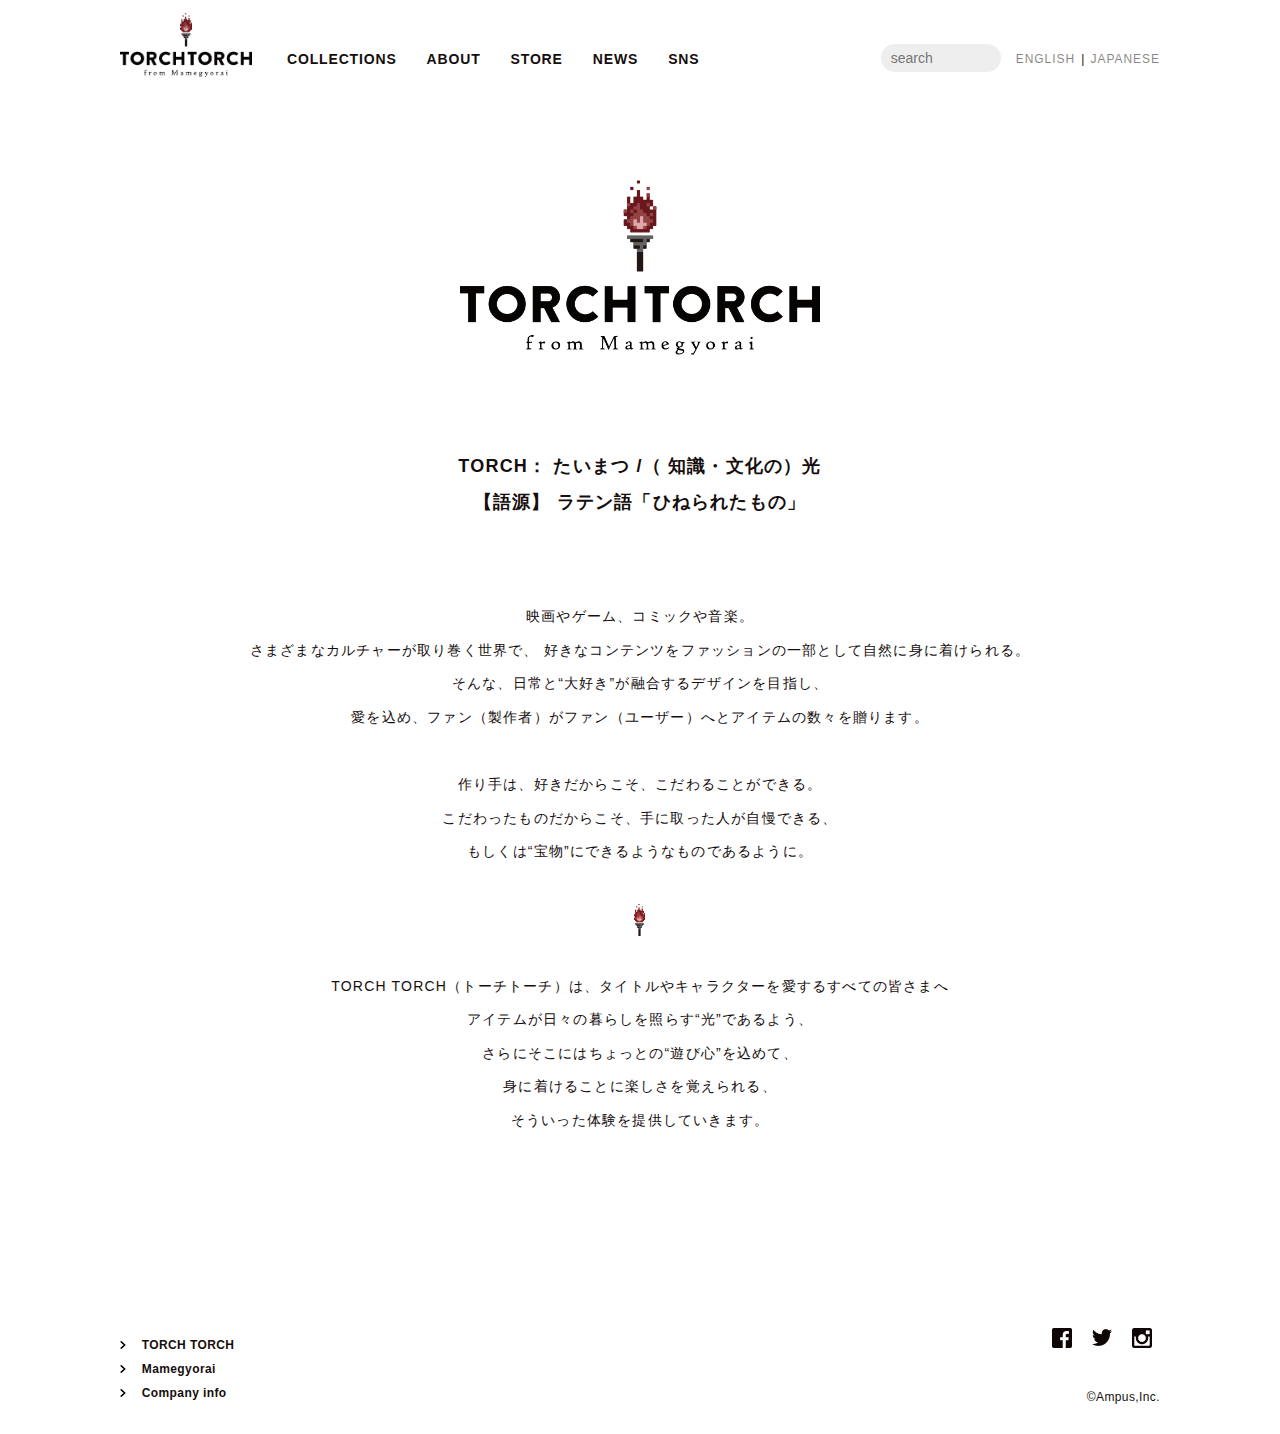
<file: about.html>
<!DOCTYPE html>
<html lang="en">

<head>
    <meta charset="utf-8">
    <title>ABOUT | TORCH TORCH</title>
    <meta name="description"
        content="映画やゲーム、コミックに音楽。さまざまなカルチャーが取り巻く世界で、好きなコンテンツをファッションの一部として自然に身に着けられる。そんな、日常と“大好き”が融合するデザインを目指し、愛を込め、ファン（製作者）がファン（ユーザー）へとアイテムの数々を贈ります。">
    <meta name="viewport" content="width=device-width, initial-scale=1">

    <link rel="icon" href="./img/favicon.ico">
    <!-- Place favicon.ico in the root directory -->

    <link rel="stylesheet" href="css/normalize.css">
    <link rel="stylesheet" href="css/main.css">

    <meta name="theme-color" content="#fafafa">

    <link rel="stylesheet" href="./css/jquery.bxslider.css">
    <link rel="stylesheet" href="./css/index.css">
    <script src="./js/jquery-3.7.0.min.js"></script>
    <script src="./js/timer.jquery.min.js"></script>
    <script src="./js/jquery.bxslider.js"></script>
    <script src="./js/main.js"></script>
</head>

<body>
    <!-- 顶部导航栏 -->
    <header class="navi">
        <!--  一级菜单  -->
        <ul id="normal" class="dropmenu">
          <li class="menu">
            <a href="./index.html">
              <img src="./img/logo.png" alt="TORCHTORCH">
            </a>
          </li>
          <li class="menu_txt">
            <a href="https://torchtorch.jp/collection">COLLECTIONS</a>
            <div>
              <!-- 二级菜单 -->
              <ul class="menu_txt_items">
                <li class="dropmenu_sub">
                  <a href="https://torchtorch.jp/title/elden-ring/">
                    <b>ELDEN RING</b>
                  </a>
                  <div class="menu_sub">
                    <!-- 三级菜单 -->
                    <ul>
                      <li>
                        <a href="https://torchtorch.jp/collection/elden-ring-radahn-festival-tshirt/">
                          ラダーン祭りのTシャツ
                          <p class="sub">2023 | ELDEN RING × TORCH TORCH</p>
                        </a>
                      </li>
                      <li>
                        <a href="https://torchtorch.jp/collection/elden-ring-radahn-festival-ring-shoulder-bag/">
                          ラダーン祭りのリングショルダーバッグ
                          <p class="sub">2023 | ELDEN RING × TORCH TORCH</p>
                        </a>
                      </li>
                      <li>
                        <a href="https://torchtorch.jp/collection/elden-ring-blaidd-the-half-wolf-tshirt/">
                          半狼のブライヴのTシャツ
                          <p class="sub">2023 | ELDEN RING × TORCH TORCH</p>
                        </a>
                      </li>
                      <li>
                        <a href="https://torchtorch.jp/collection/elden-ring-blaidd-the-half-wolf-ziptote-bag/">
                          半狼のブライヴのジップトート
                          <p class="sub">2023 | ELDEN RING × TORCH TORCH</p>
                        </a>
                      </li>
                    </ul>
                  </div>
                </li>
                <li class="dropmenu_sub">
                  <a href="https://torchtorch.jp/title/bloodborne/">
                    <b>Bloodborne</b>
                  </a>
                  <div class="menu_sub">
                    <!-- 三级菜单 -->
                    <ul>
                      <li>
                        <a href="https://torchtorch.jp/collection/bloodborne_old_hunter_badge/">
                          古びた狩人証
                          <p class="sub">
                            2023 | Bloodborne × TORCH TORCH
                            <br />
                            シルバーコレクション
                          </p>
                        </a>
                      </li>
                      <li>
                        <a href="https://torchtorch.jp/collection/bloodborne_powder_keg_hunter_badge/">
                          火薬の狩人証
                          <p class="sub">
                            2022 | Bloodborne × TORCH TORCH
                            <br />
                            シルバーコレクション
                          </p>
                        </a>
                      </li>
                      <li>
                        <a href="https://torchtorch.jp/collection/bloodborne_cosmic_eye_watcher_badge/">
                          星の瞳の狩人証
                          <p class="sub">
                            2021 | Bloodborne × TORCH TORCH
                            <br />
                            シルバーコレクション
                          </p>
                        </a>
                      </li>
                      <li>
                        <a href="https://torchtorch.jp/collection/bloodborne_cainhurst_badge/">
                          カインの証
                          <p class="sub">
                            2021 | Bloodborne × TORCH TORCH
                            <br />
                            シルバーコレクション
                          </p>
                        </a>
                      </li>
                      <li>
                        <a href="https://torchtorch.jp/collection/bloodborne_firing_hammer_badge/">
                          撃鉄の狩人証
                          <p class="sub">
                            2021 | Bloodborne × TORCH TORCH
                            <br />
                            シルバーコレクション
                          </p>
                        </a>
                      </li>
                      <li>
                        <a href="https://torchtorch.jp/collection/bloodborne_sword_hunter_badge/">
                          剣の狩人証
                          <p class="sub">
                            2021 | Bloodborne × TORCH TORCH
                            <br />
                            シルバーコレクション
                          </p>
                        </a>
                      </li>
                      <li>
                        <a href="https://torchtorch.jp/collection/bloodborne_saw_hunter_badge/">
                          ノコギリの狩人証
                          <p class="sub">
                            2021 | Bloodborne × TORCH TORCH
                            <br />
                            シルバーコレクション
                          </p>
                        </a>
                      </li>
                      <li>
                        <a href="https://torchtorch.jp/collection/bloodborne_wheel_hunter_badge/">
                          車輪の狩人証
                          <p class="sub">
                            2021 | Bloodborne × TORCH TORCH
                            <br />
                            シルバーコレクション
                          </p>
                        </a>
                      </li>
                      <li>
                        <a href="https://torchtorch.jp/collection/bloodborne_crow_hunter_badge/">
                          鴉の狩人証
                          <p class="sub">
                            2021 | Bloodborne × TORCH TORCH
                            <br />
                            シルバーコレクション
                          </p>
                        </a>
                      </li>
                      <li>
                        <a href="https://torchtorch.jp/collection/bloodborne_ludwig/">
                          聖剣のルドウイーク
                          <p class="sub">
                            2020 | Bloodborne × TORCH TORCH
                            <br />
                            Tシャツコレクション
                          </p>
                        </a>
                      </li>
                      <li>
                        <a href="https://torchtorch.jp/collection/bloodborne_mergos_wet_nurse/">
                          メルゴーの乳母
                          <p class="sub">
                            2020 | Bloodborne × TORCH TORCH
                            <br />
                            Tシャツコレクション
                          </p>
                        </a>
                      </li>
                      <li>
                        <a href="https://torchtorch.jp/collection/bloodborne_valtr/">
                          連盟の長、ヴァルトール
                          <p class="sub">
                            2020 | Bloodborne × TORCH TORCH
                            <br />
                            Tシャツコレクション
                          </p>
                        </a>
                      </li>
                      <li>
                        <a href="https://torchtorch.jp/collection/bloodborne_celestial_emissary/">
                          星界からの使者
                          <p class="sub">
                            2020 | Bloodborne × TORCH TORCH
                            <br />
                            Tシャツコレクション
                          </p>
                        </a>
                      </li>
                      <li>
                        <a href="https://torchtorch.jp/collection/bloodborne_maria/">
                          時計塔のマリア
                          <p class="sub">
                            2020 | Bloodborne × TORCH TORCH
                            <br />
                            Tシャツコレクション
                          </p>
                        </a>
                      </li>
                      <li>
                        <a href="https://torchtorch.jp/collection/bloodborne_ebrietas/">
                          星の娘、エーブリエタース
                          <p class="sub">
                            2020 | Bloodborne × TORCH TORCH
                            <br />
                            Tシャツコレクション
                          </p>
                        </a>
                      </li>
                      <li>
                        <a href="https://torchtorch.jp/collection/bloodborne_rom/">
                          白痴の蜘蛛、ロマ
                          <p class="sub">
                            2020 | Bloodborne × TORCH TORCH
                            <br />
                            Tシャツコレクション
                          </p>
                        </a>
                      </li>
                      <li>
                        <a href="https://torchtorch.jp/collection/bloodborne_bloodycrow/">
                          カインの流血鴉
                          <p class="sub">
                            2020 | Bloodborne × TORCH TORCH
                            <br />
                            Tシャツコレクション
                          </p>
                        </a>
                      </li>
                      <li>
                        <a href="https://torchtorch.jp/collection/bloodborne_lampandmessengers/">
                          灯りと使者
                          <p class="sub">
                            2019 | Bloodborne × TORCH TORCH
                            <br />
                            Tシャツコレクション
                          </p>
                        </a>
                      </li>
                      <li>
                        <a href="https://torchtorch.jp/collection/bloodborne_gascoigne/">
                          ガスコイン神父
                          <p class="sub">
                            2019 | Bloodborne × TORCH TORCH
                            <br />
                            Tシャツコレクション
                          </p>
                        </a>
                      </li>
                      <li>
                        <a href="https://torchtorch.jp/collection/bloodborne_alfred/">
                          血族狩りアルフレ ート
                          <p class="sub">
                            2019 | Bloodborne × TORCH TORCH
                            <br />
                            Tシャツコレクション
                          </p>
                        </a>
                      </li>
                      <li>
                        <a href="https://torchtorch.jp/collection/bloodborne_doll/">
                          人形
                          <p class="sub">
                            2019 | Bloodborne × TORCH TORCH
                            <br />
                            Tシャツコレクション
                          </p>
                        </a>
                      </li>
                      <li>
                        <a href="https://torchtorch.jp/collection/bloodborne_eileen/">
                          狩人狩りアイリーン
                          <p class="sub">
                            2019 | Bloodborne × TORCH TORCH
                            <br />
                            Tシャツコレクション
                          </p>
                        </a>
                      </li>
                      <li>
                        <a href="https://torchtorch.jp/collection/bloodborne_micolash/">
                          悪夢の主、ミコラーシュ
                          <p class="sub">
                            2019 | Bloodborne × TORCH TORCH
                            <br />
                            Tシャツコレクション
                          </p>
                        </a>
                      </li>
                      <li>
                        <a href="https://torchtorch.jp/collection/bloodborne_amygdala/">
                          アメンドーズ
                          <p class="sub">
                            2019 | Bloodborne × TORCH TORCH
                            <br />
                            Tシャツコレクション
                          </p>
                        </a>
                      </li>
                      <li>
                        <a href="https://torchtorch.jp/collection/bloodborne_cosmos/">
                          宇宙は空にある
                          <p class="sub">
                            2019 | Bloodborne × TORCH TORCH
                            <br />
                            Tシャツコレクション
                          </p>
                        </a>
                      </li>
                    </ul>
                  </div>
                </li>
                <li class="dropmenu_sub">
                  <a href="https://torchtorch.jp/title/little-nightmares/">
                    <b>LITTLE NIGHTMARES</b>
                  </a>
                  <div class="menu_sub">
                    <!-- 三级菜单 -->
                    <ul>
                      <li>
                        <a href="https://torchtorch.jp/collection/little-nightmares-six-and-nome-hoodie/">
                          シックスとノームのパーカー
                          <p class="sub">2022 | リトルナイトメア × TORCH TORCH</p>
                        </a>
                      </li>
                      <li>
                        <a href="https://torchtorch.jp/collection/little-nightmares2-mono-and-six-hoodie/">
                          モノとシックスのパーカー
                          <p class="sub">2022 | リトルナイトメア × TORCH TORCH</p>
                        </a>
                      </li>
                      <li>
                        <a href="https://torchtorch.jp/collection/little-nightmares-six-pendant/">
                          シックスのペンダント
                          <p class="sub">2022 | リトルナイトメア × TORCH TORCH</p>
                        </a>
                      </li>
                      <li>
                        <a href="https://torchtorch.jp/collection/little-nightmares-nome-pendant/">
                          ノームのペンダント
                          <p class="sub">2022 | リトルナイトメア × TORCH TORCH</p>
                        </a>
                      </li>
                      <li>
                        <a href="https://torchtorch.jp/collection/little-nightmares-six-and-nome-tee/">
                          シックスとノームのTシャツ
                          <p class="sub">2022 | リトルナイトメア × TORCH TORCH</p>
                        </a>
                      </li>
                      <li>
                        <a href="https://torchtorch.jp/collection/little-nightmares2-mono-and-six-tee/">
                          モノとシックスのTシャツ
                          <p class="sub">2022 | リトルナイトメア × TORCH TORCH</p>
                        </a>
                      </li>
                    </ul>
                  </div>
                </li>
                <li class="dropmenu_sub">
                  <a href="https://torchtorch.jp/title/namco-museum-of-art/">
                    <b>NAMCO MUSEUM of ART</b>
                  </a>
                  <div class="menu_sub">
                    <!-- 三级菜单 -->
                    <ul>
                      <li>
                        <a href="https://torchtorch.jp/collection/youkai-douchuki/">
                          妖怪道中記 キービジュアル 複製原画
                          <p class="sub">2022 | ナムコミュージアム オブ アート × TORCH TORCH</p>
                        </a>
                      </li>
                      <li>
                        <a href="https://torchtorch.jp/collection/genpei-touma-den-by-keita-amemiya/">
                          源平討魔伝 キービジュアル by 雨宮慶太 複製原画
                          <p class="sub">2021 | ナムコミュージアム オブ アート × TORCH TORCH</p>
                        </a>
                      </li>
                      <li>
                        <a href="https://torchtorch.jp/collection/genpei-touma-den-by-katsuya-terada/">
                          源平討魔伝 キービジュアル by 寺田克也 複製原画
                          <p class="sub">2021 | ナムコミュージアム オブ アート × TORCH TORCH</p>
                        </a>
                      </li>
                      <li>
                        <a href="https://torchtorch.jp/collection/splatterhouse/">
                          スプラッターハウス キービジュアル 複製原画
                          <p class="sub">2023 | ナムコミュージアム オブ アート × TORCH TORCH</p>
                        </a>
                      </li>
                    </ul>
                  </div>
                </li>
                <li class="dropmenu_sub">
                  <a href="https://torchtorch.jp/title/alien/">
                    <b>ALIEN</b>
                  </a>
                  <div class="menu_sub">
                    <!-- 三级菜单 -->
                    <ul>
                      <li>
                        <a href="https://torchtorch.jp/collection/alien_print_jones/">
                          エイリアン | シルクスクリーンプリント ジョーンズ
                          <p class="sub">
                            2022 | エイリアン
                            <br />
                            Screen Printing
                          </p>
                        </a>
                      </li>
                      <li>
                        <a href="https://torchtorch.jp/collection/alien_print_kane/">
                          エイリアン | シルクスクリーンプリント ケイン＆エッグ
                          <p class="sub">
                            2022 | エイリアン
                            <br />
                            Screen Printing
                          </p>
                        </a>
                      </li>
                      <li>
                        <a href="https://torchtorch.jp/collection/alien_print_bigchap_l/">
                          エイリアン | シルクスクリーンプリント ビッグチャップ Size L
                          <p class="sub">
                            2022 | エイリアン
                            <br />
                            Screen Printing
                          </p>
                        </a>
                      </li>
                      <li>
                        <a href="https://torchtorch.jp/collection/alien_print_bigchap/">
                          エイリアン | シルクスクリーンプリント ビッグチャップ
                          <p class="sub">
                            2022 | エイリアン
                            <br />
                            Screen Printing
                          </p>
                        </a>
                      </li>
                      <li>
                        <a href="https://torchtorch.jp/collection/alien_print_the_8th_passenger/">
                          エイリアン | シルクスクリーンプリント The 8th Passenger
                          <p class="sub">
                            2022 | エイリアン
                            <br />
                            Screen Printing
                          </p>
                        </a>
                      </li>
                      <li>
                        <a href="https://torchtorch.jp/collection/alien_print_nostromocrew/">
                          エイリアン | シルクスクリーンプリント 探査隊
                          <p class="sub">
                            2022 | エイリアン
                            <br />
                            Screen Printing
                          </p>
                        </a>
                      </li>
                      <li>
                        <a href="https://torchtorch.jp/collection/alien_print_uscss_nostromo/">
                          エイリアン | シルクスクリーンプリント ノストロモ号
                          <p class="sub">
                            2022 | エイリアン
                            <br />
                            Screen Printing
                          </p>
                        </a>
                      </li>
                      <li>
                        <a href="https://torchtorch.jp/collection/alien_print_derelictship/">
                          エイリアン | シルクスクリーンプリント 遺棄船
                          <p class="sub">
                            2022 | エイリアン
                            <br />
                            Screen Printing
                          </p>
                        </a>
                      </li>
                      <li>
                        <a href="https://torchtorch.jp/collection/alien_print_spacejockey/">
                          エイリアン | シルクスクリーンプリント スペースジョッキー
                          <p class="sub">
                            2022 | エイリアン
                            <br />
                            Screen Printing
                          </p>
                        </a>
                      </li>
                      <li>
                        <a href="https://torchtorch.jp/collection/alien_print_chestburster/">
                          エイリアン | シルクスクリーンプリント チェストバスター
                          <p class="sub">
                            2022 | エイリアン
                            <br />
                            Screen Printing
                          </p>
                        </a>
                      </li>
                      <li>
                        <a href="https://torchtorch.jp/collection/alien_print_facehugger/">
                          エイリアン | シルクスクリーンプリント フェイスハガー
                          <p class="sub">
                            2022 | エイリアン
                            <br />
                            Screen Printing
                          </p>
                        </a>
                      </li>
                      <li>
                        <a href="https://torchtorch.jp/collection/alien_print_warrior/">
                          エイリアン | シルクスクリーンプリント エイリアン・ウォーリアー
                          <p class="sub">
                            2022 | エイリアン
                            <br />
                            Screen Printing
                          </p>
                        </a>
                      </li>
                      <li>
                        <a href="https://torchtorch.jp/collection/alien_print_dog/">
                          エイリアン | シルクスクリーンプリント ドッグエイリアン
                          <p class="sub">
                            2022 | エイリアン
                            <br />
                            Screen Printing
                          </p>
                        </a>
                      </li>
                      <li>
                        <a href="https://torchtorch.jp/collection/alien_print_newwarrior/">
                          エイリアン | シルクスクリーンプリント ニューウォーリアー・エイリアン
                          <p class="sub">
                            2022 | エイリアン
                            <br />
                            Screen Printing
                          </p>
                        </a>
                      </li>
                      <li>
                        <a href="https://torchtorch.jp/collection/alien_print_newborn/">
                          エイリアン | シルクスクリーンプリント ニューボーン・エイリアン
                          <p class="sub">
                            2022 | エイリアン
                            <br />
                            Screen Printing
                          </p>
                        </a>
                      </li>
                      <li>
                        <a href="https://torchtorch.jp/collection/alien_facehugger_ring/">
                          エイリアン | エイリアン フェイスハガー シルバーリング
                          <p class="sub">
                            2021 | エイリアン
                            <br />
                            Silver Ring
                          </p>
                        </a>
                      </li>
                      <li>
                        <a href="https://torchtorch.jp/collection/alien_chestburster_ring/">
                          エイリアン | エイリアン チェストバスター シルバーリング
                          <p class="sub">
                            2021 | エイリアン
                            <br />
                            Silver Ring
                          </p>
                        </a>
                      </li>
                      <li>
                        <a href="https://torchtorch.jp/collection/alien_jones/">
                          エイリアン | ジョーンズ 2WAYトートバッグ
                          <p class="sub">
                            2021 | エイリアン1
                            <br />
                            2WAY tote bag
                          </p>
                        </a>
                      </li>
                      <li>
                        <a href="https://torchtorch.jp/collection/alien_nostromocrew_bag/">
                          エイリアン | 探査隊 トートバッグ
                          <p class="sub">
                            2021 | エイリアン
                            <br />
                            2WAY tote bag
                          </p>
                        </a>
                      </li>
                      <li>
                        <a href="https://torchtorch.jp/collection/alien_spacejockey/">
                          エイリアン | スペースジョッキー トートバッグ
                          <p class="sub">
                            2021 | エイリアン
                            <br />
                            2WAY tote bag
                          </p>
                        </a>
                      </li>
                      <li>
                        <a href="https://torchtorch.jp/collection/alien_derelictship/">
                          エイリアン | 遺棄船 Tシャツ
                          <p class="sub">
                            2021 | エイリアン
                            <br />
                            T-Shirt
                          </p>
                        </a>
                      </li>
                      <li>
                        <a href="https://torchtorch.jp/collection/alien_chestburster/">
                          エイリアン | チェストバスター Tシャツ
                          <p class="sub">
                            2021 | エイリアン
                            <br />
                            T-Shirt
                          </p>
                        </a>
                      </li>
                      <li>
                        <a href="https://torchtorch.jp/collection/alien_uscss_nostromo/">
                          エイリアン | ノストロモ号 Tシャツ
                          <p class="sub">
                            2021 | エイリアン
                            <br />
                            T-Shirt
                          </p>
                        </a>
                      </li>
                      <li>
                        <a href="https://torchtorch.jp/collection/alien_newwarrior/">
                          エイリアン4 | ニューウォーリアー・エイリアン Tシャツ
                          <p class="sub">
                            2021 | エイリアン4
                            <br />
                            T-Shirt
                          </p>
                        </a>
                      </li>
                      <li>
                        <a href="https://torchtorch.jp/collection/alien_bigchap/">
                          エイリアン | ビッグチャップ Tシャツ
                          <p class="sub">
                            2021 | エイリアン
                            <br />
                            T-Shirt
                          </p>
                        </a>
                      </li>
                      <li>
                        <a href="https://torchtorch.jp/collection/alien_nostromocrew/">
                          エイリアン | 探査隊 Tシャツ
                          <p class="sub">
                            2021 | エイリアン
                            <br />
                            T-Shirt
                          </p>
                        </a>
                      </li>
                      <li>
                        <a href="https://torchtorch.jp/collection/alien_warrior/">
                          エイリアン2 | ウォーリアー Tシャツ
                          <p class="sub">
                            2021 | エイリアン2
                            <br />
                            T-Shirt
                          </p>
                        </a>
                      </li>
                      <li>
                        <a href="https://torchtorch.jp/collection/alien_dog/">
                          エイリアン3 | ドッグエイリアン Tシャツ
                          <p class="sub">
                            2021 | エイリアン3
                            <br />
                            T-Shirt
                          </p>
                        </a>
                      </li>
                      <li>
                        <a href="https://torchtorch.jp/collection/alien_newborn/">
                          エイリアン4 | ニューボーン Tシャツ
                          <p class="sub">
                            2021 | エイリアン4
                            <br />
                            T-Shirt
                          </p>
                        </a>
                      </li>
                    </ul>
                  </div>
                </li>
                <li class="dropmenu_sub">
                  <a href="https://torchtorch.jp/title/gamera/">
                    <b>GAMERA</b>
                  </a>
                  <div class="menu_sub">
                    <!-- 三级菜单 -->
                    <ul>
                      <li>
                        <a href="https://torchtorch.jp/collection/gamera1-normal-ver/">
                          『ガメラ 大怪獣空中決戦』Normal Ver.
                          <p class="sub">2022 | 『ガメラ 大怪獣空中決戦』× TORCH TORCH</p>
                        </a>
                      </li>
                      <li>
                        <a href="https://torchtorch.jp/collection/gamera2-normal-ver/">
                          『ガメラ2 レギオン襲来』Normal Ver.
                          <p class="sub">2022 | 『ガメラ2 レギオン襲来』 × TORCH TORCH</p>
                        </a>
                      </li>
                      <li>
                        <a href="https://torchtorch.jp/collection/gamera3-normal-ver/">
                          『ガメラ3 邪神＜イリス＞覚醒』Normal Ver.
                          <p class="sub">2022 | 『ガメラ3 邪神＜イリス＞覚醒』 × TORCH TORCH</p>
                        </a>
                      </li>
                      <li>
                        <a href="https://torchtorch.jp/collection/gamera1-monotone-ver/">
                          『ガメラ 大怪獣空中決戦』Monotone Ver.
                          <p class="sub">2022 | 『ガメラ 大怪獣空中決戦』× TORCH TORCH</p>
                        </a>
                      </li>
                      <li>
                        <a href="https://torchtorch.jp/collection/gamera2-monotone-ver/">
                          『ガメラ2 レギオン襲来』Monotone Ver.
                          <p class="sub">2022 | 『ガメラ2 レギオン襲来』 × TORCH TORCH</p>
                        </a>
                      </li>
                      <li>
                        <a href="https://torchtorch.jp/collection/gamera3-monotone-ver/">
                          『ガメラ3 邪神＜イリス＞覚醒』Monotone Ver.
                          <p class="sub">2022 | 『ガメラ3 邪神＜イリス＞覚醒』 × TORCH TORCH</p>
                        </a>
                      </li>
                    </ul>
                  </div>
                </li>
                <li class="dropmenu_sub">
                  <a href="https://torchtorch.jp/title/the-last-of-us-part-ii/">
                    <b>THE LAST OF US PART II</b>
                  </a>
                  <div class="menu_sub">
                    <!-- 三级菜单 -->
                    <ul>
                      <li>
                        <a href="https://torchtorch.jp/collection/the-last-of-us-part-ii-space-shuttle-special/">
                          スペースシャトルのピンズ: スペシャル Ver.
                          <p class="sub">2021 | THE LAST OF US PART II × TORCH TORCH</p>
                        </a>
                      </li>
                      <li>
                        <a href="https://torchtorch.jp/collection/the-last-of-us-part-ii-space-shuttle-normal/">
                          スペースシャトルのピンズ: ノーマルVer.
                          <p class="sub">2021 | THE LAST OF US PART II × TORCH TORCH</p>
                        </a>
                      </li>
                      <li>
                        <a href="https://torchtorch.jp/collection/the-last-of-us-part-ii-ellie-with-guitar/">
                          ELLIE with Guitar T-shirt
                          <p class="sub">2020 | THE LAST OF US PART II × TORCH TORCH</p>
                        </a>
                      </li>
                      <li>
                        <a href="https://torchtorch.jp/collection/the-last-of-us-part-ii-ellie-with-rifle/">
                          ELLIE with Rifle T-shirt
                          <p class="sub">2020 | THE LAST OF US PART II × TORCH TORCH</p>
                        </a>
                      </li>
                    </ul>
                  </div>
                </li>
                <li class="dropmenu_sub">
                  <a href="https://torchtorch.jp/title/demons-souls/">
                    <b>Demon's Souls</b>
                  </a>
                  <div class="menu_sub">
                    <!-- 三级菜单 -->
                    <ul>
                      <li>
                        <a href="https://torchtorch.jp/collection/demons-souls-maiden-in-black/">
                          黒衣の火防女
                          <p class="sub">
                            2021 | Demon‘s Souls × TORCH TORCH
                            <br />
                            Tシャツコレクション
                          </p>
                        </a>
                      </li>
                      <li>
                        <a href="https://torchtorch.jp/collection/demons-souls-ostrava-of-boletaria/">
                          ボーレタリアのオストラヴァ
                          <p class="sub">
                            2021 | Demon‘s Souls × TORCH TORCH
                            <br />
                            Tシャツコレクション
                          </p>
                        </a>
                      </li>
                      <li>
                        <a href="https://torchtorch.jp/collection/demons-souls-yurt-the-silent-chief/">
                          沈黙の長ユルト
                          <p class="sub">
                            2021 | Demon‘s Souls × TORCH TORCH
                            <br />
                            Tシャツコレクション
                          </p>
                        </a>
                      </li>
                      <li>
                        <a href="https://torchtorch.jp/collection/demons-souls-old-monk/">
                          黄衣の翁
                          <p class="sub">
                            2021 | Demon‘s Souls × TORCH TORCH
                            <br />
                            Tシャツコレクション
                          </p>
                        </a>
                      </li>
                      <li>
                        <a href="https://torchtorch.jp/collection/demons-souls-mind-flayer/">
                          塔のラトリアの蛸獄吏
                          <p class="sub">
                            2021 | Demon‘s Souls × TORCH TORCH
                            <br />
                            Tシャツコレクション
                          </p>
                        </a>
                      </li>
                    </ul>
                  </div>
                </li>
                <li class="dropmenu_sub">
                  <a href="https://torchtorch.jp/title/kiyoshi-kurosawa/">
                    <b>Kiyoshi Kurosawa</b>
                  </a>
                  <div class="menu_sub">
                    <!-- 三级菜单 -->
                    <ul>
                      <li>
                        <a href="https://torchtorch.jp/collection/kiyoshi-kurosawasa-cure-the-gun-vs-the-index-finger/">
                          『CURE』拳銃と指
                          <p class="sub">
                            2021 | 黒沢 清アパレルコレクション
                            <br />
                            『CURE』
                          </p>
                        </a>
                      </li>
                      <li>
                        <a href="https://torchtorch.jp/collection/kiyoshi-kurosawasa-cure-the-shower-head/">
                          『CURE』シャワーヘッド
                          <p class="sub">
                            2021 | 黒沢 清アパレルコレクション
                            <br />
                            『CURE』
                          </p>
                        </a>
                      </li>
                      <li>
                        <a href="https://torchtorch.jp/collection/kiyoshi-kurosawa-cure-the-phonograph/">
                          『CURE』蓄音機
                          <p class="sub">
                            2021 | 黒沢 清アパレルコレクション
                            <br />
                            『CURE』
                          </p>
                        </a>
                      </li>
                      <li>
                        <a href="https://torchtorch.jp/collection/kiyoshi-kurosawa-pulse-the-woman-in-the-red-skirt/">
                          『回路』赤いスカートの女
                          <p class="sub">
                            2021 | 黒沢 清アパレルコレクション
                            <br />
                            『回路』
                          </p>
                        </a>
                      </li>
                      <li>
                        <a href="https://torchtorch.jp/collection/kiyoshi-kurosawa-pulse-the-forbidden-door/">
                          『回路』開かずの扉
                          <p class="sub">
                            2021 | 黒沢 清アパレルコレクション
                            <br />
                            『回路』
                          </p>
                        </a>
                      </li>
                      <li>
                        <a href="https://torchtorch.jp/collection/kiyoshi-kurosawa-pulse-dark-room/">
                          『回路』暗い部屋
                          <p class="sub">
                            2021 | 黒沢 清アパレルコレクション
                            <br />
                            『回路』
                          </p>
                        </a>
                      </li>
                      <li>
                        <a href="https://torchtorch.jp/collection/kiyosh-ikurosawa-serpents-path/">
                          『蛇の道』
                          <p class="sub">2021 | 黒沢 清アパレルコレクション</p>
                        </a>
                      </li>
                      <li>
                        <a href="https://torchtorch.jp/collection/kiyoshi-kurosawa-the-eyes-of-spider/">
                          『蜘蛛の瞳』
                          <p class="sub">2021 | 黒沢 清アパレルコレクション</p>
                        </a>
                      </li>
                    </ul>
                  </div>
                </li>
                <li class="dropmenu_sub">
                  <a href="https://torchtorch.jp/title/dark_souls/">
                    <b>DARK SOULS</b>
                  </a>
                  <div class="menu_sub">
                    <!-- 三级菜单 -->
                    <ul>
                      <li>
                        <a href="https://torchtorch.jp/collection/chloranthy_ring/">
                          緑花の指輪
                          <p class="sub">
                            2022 | ダークソウル × TORCH TORCH
                            <br />
                            リングコレクション
                          </p>
                        </a>
                      </li>
                      <li>
                        <a href="https://torchtorch.jp/collection/darksouls_life_ring/">
                          生命の指輪
                          <p class="sub">
                            2022 | ダークソウル × TORCH TORCH
                            <br />
                            リングコレクション
                          </p>
                        </a>
                      </li>
                      <li>
                        <a href="https://torchtorch.jp/collection/darksouls_havels_ring/">
                          ハベルの指輪
                          <p class="sub">
                            2022 | ダークソウル × TORCH TORCH
                            <br />
                            リングコレクション
                          </p>
                        </a>
                      </li>
                      <li>
                        <a href="https://torchtorch.jp/collection/darksouls_ring_of_favor/">
                          寵愛の指輪
                          <p class="sub">
                            2022 | ダークソウル × TORCH TORCH
                            <br />
                            リングコレクション
                          </p>
                        </a>
                      </li>
                      <li>
                        <a href="https://torchtorch.jp/collection/darksouls_blade_of_the_darkmoon/">
                          暗月の剣のペンダント
                          <p class="sub">2022 | ダークソウル × TORCH TORCH</p>
                        </a>
                      </li>
                      <li>
                        <a href="https://torchtorch.jp/collection/darksouls_twin_princes_encore/">
                          双王子ローリアンとロスリック (2021Ver.)
                          <p class="sub">
                            2021 | ダークソウル × TORCH TORCH
                            <br />
                            Tシャツコレクション アンコール
                          </p>
                        </a>
                      </li>
                      <li>
                        <a href="https://torchtorch.jp/collection/darksouls_twin_princes_sweat/">
                          双王子ローリアンとロスリック
                          <br />
                          スウェット
                          <p class="sub">2021 | ダークソウル × TORCH TORCH</p>
                        </a>
                      </li>
                      <li>
                        <a href="https://torchtorch.jp/collection/darksouls_solaire_of_astora_encore/">
                          太陽の戦士ソラール (2021Ver.)
                          <p class="sub">
                            2021 | ダークソウル × TORCH TORCH
                            <br />
                            Tシャツコレクション アンコール
                          </p>
                        </a>
                      </li>
                      <li>
                        <a href="https://torchtorch.jp/collection/darksouls_solaire_of_astora_sweat/">
                          太陽の戦士ソラール スウェット
                          <p class="sub">2021 | ダークソウル × TORCH TORCH</p>
                        </a>
                      </li>
                      <li>
                        <a href="https://torchtorch.jp/collection/darksouls_gravelord_nito_encore/">
                          墓王ニト (2021Ver.)
                          <p class="sub">
                            2021 | ダークソウル × TORCH TORCH
                            <br />
                            Tシャツコレクション アンコール
                          </p>
                        </a>
                      </li>
                      <li>
                        <a href="https://torchtorch.jp/collection/darksouls_gravelord_nito_sweat/">
                          墓王ニト スウェット
                          <p class="sub">2021 | ダークソウル × TORCH TORCH</p>
                        </a>
                      </li>
                      <li>
                        <a href="https://torchtorch.jp/collection/darksouls_8bit_bonfire_encore/">
                          8bitの篝火 (2021Ver.)
                          <p class="sub">
                            2021 | ダークソウル × TORCH TORCH
                            <br />
                            Tシャツコレクション アンコール
                          </p>
                        </a>
                      </li>
                      <li>
                        <a href="https://torchtorch.jp/collection/darksouls_8bit_bonfire_sweat/">
                          8bitの篝火 スウェット
                          <p class="sub">2021 | ダークソウル × TORCH TORCH</p>
                        </a>
                      </li>
                      <li>
                        <a href="https://torchtorch.jp/collection/darksouls_slumbering_dragoncrest_ring/">
                          静かに眠る竜印の指輪
                          <p class="sub">
                            2022 | ダークソウル × TORCH TORCH
                            <br />
                            リングコレクション
                          </p>
                        </a>
                      </li>
                      <li>
                        <a href="https://torchtorch.jp/collection/darksouls_wolf_ring/">
                          狼の指輪
                          <p class="sub">
                            2022 | ダークソウル × TORCH TORCH
                            <br />
                            リングコレクション
                          </p>
                        </a>
                      </li>
                      <li>
                        <a href="https://torchtorch.jp/collection/darksouls_hornet_ring/">
                          スズメバチの指輪
                          <p class="sub">
                            2022 | ダークソウル × TORCH TORCH
                            <br />
                            リングコレクション
                          </p>
                        </a>
                      </li>
                      <li>
                        <a href="https://torchtorch.jp/collection/darksouls_covetous_silver_serpent_ring/">
                          貪欲な銀の蛇の指輪
                          <p class="sub">
                            2022 | ダークソウル × TORCHTORCH
                            <br />
                            リングコレクション
                          </p>
                        </a>
                      </li>
                      <li>
                        <a href="https://torchtorch.jp/collection/darksouls_ring_of_steel_protection/">
                          鉄の加護の指輪
                          <p class="sub">
                            2022 | ダークソウル × TORCHTORCH
                            <br />
                            リングコレクション
                          </p>
                        </a>
                      </li>
                      <li>
                        <a href="https://torchtorch.jp/collection/darksouls_silvercat_ring/">
                          銀猫の指輪
                          <p class="sub">
                            2022 | ダークソウル × TORCH TORCH
                            <br />
                            リングコレクション
                          </p>
                        </a>
                      </li>
                      <li>
                        <a href="https://torchtorch.jp/collection/darksouls_catarina_helm_earring/">
                          カタリナヘルムのピアス
                          <p class="sub">2017 | ダークソウル × TORCHTORCH</p>
                        </a>
                      </li>
                      <li>
                        <a href="https://torchtorch.jp/collection/darksouls_catarina_helm_pendant/">
                          カタリナヘルムのペンダント
                          <p class="sub">2017 | ダークソウル × TORCH TORCH</p>
                        </a>
                      </li>
                      <li>
                        <a href="https://torchtorch.jp/collection/darksouls_mushroom_parent_pendant/">
                          キノコ人のペンダント
                          <p class="sub">2022 | ダークソウル × TORCH TORCH</p>
                        </a>
                      </li>
                    </ul>
                  </div>
                </li>
                <li class="dropmenu_sub">
                  <a href="https://torchtorch.jp/title/moon/">
                    <b>moon</b>
                  </a>
                  <div class="menu_sub">
                    <!-- 三级菜单 -->
                    <ul>
                      <li>
                        <a href="https://torchtorch.jp/collection/moon_catch_cap/">
                          catch! Cap
                          <p class="sub">2020 | moon × TORCH TORCH</p>
                        </a>
                      </li>
                    </ul>
                  </div>
                </li>
                <li class="dropmenu_sub">
                  <a href="https://torchtorch.jp/title/sekiro/">
                    <b>SEKIRO: SHADOWS DIE TWICE</b>
                  </a>
                  <div class="menu_sub">
                    <!-- 三级菜单 -->
                    <ul>
                      <li>
                        <a href="https://torchtorch.jp/collection/sekiro_shinobi_execution/">
                          SHINOBI EXECUTION
                          <p class="sub">
                            2020 | SEKIRO: SHADOWS DIE TWICE × TORCH TORCH
                            <br />
                            Tシャツコレクション
                          </p>
                        </a>
                      </li>
                      <li>
                        <a href="https://torchtorch.jp/collection/sekiro_corrupted_monk/">
                          破戒僧
                          <p class="sub">
                            2020 | SEKIRO: SHADOWS DIE TWICE × TORCH TORCH
                            <br />
                            Tシャツコレクション
                          </p>
                        </a>
                      </li>
                      <li>
                        <a href="https://torchtorch.jp/collection/sekiro_shinobi_prosthetic/">
                          忍義手
                          <p class="sub">
                            2020 | SEKIRO: SHADOWS DIE TWICE × TORCH TORCH
                            <br />
                            Tシャツコレクション
                          </p>
                        </a>
                      </li>
                      <li>
                        <a href="https://torchtorch.jp/collection/sekiro_tengu/">
                          葦名の天狗
                          <p class="sub">
                            2020 | SEKIRO: SHADOWS DIE TWICE × TORCH TORCH
                            <br />
                            Tシャツコレクション
                          </p>
                        </a>
                      </li>
                      <li>
                        <a href="https://torchtorch.jp/collection/sekiro_pixel_genichiro/">
                          ピクセル弦一郎
                          <p class="sub">
                            2020 | SEKIRO: SHADOWS DIE TWICE × TORCH TORCH
                            <br />
                            Tシャツコレクション
                          </p>
                        </a>
                      </li>
                      <li>
                        <a href="https://torchtorch.jp/collection/sekiro_wolf/">
                          狼
                          <p class="sub">
                            2020 | SEKIRO: SHADOWS DIE TWICE × TORCH TORCH
                            <br />
                            Tシャツコレクション
                          </p>
                        </a>
                      </li>
                      <li>
                        <a href="https://torchtorch.jp/collection/sekiro_hanbei/">
                          死なず半兵衛
                          <p class="sub">
                            2020 | SEKIRO: SHADOWS DIE TWICE × TORCH TORCH
                            <br />
                            Tシャツコレクション
                          </p>
                        </a>
                      </li>
                      <li>
                        <a href="https://torchtorch.jp/collection/sekiro_divine_heir/">
                          竜胤の御子
                          <p class="sub">
                            2020 | SEKIRO: SHADOWS DIE TWICE × TORCH TORCH
                            <br />
                            Tシャツコレクション
                          </p>
                        </a>
                      </li>
                      <li>
                        <a href="https://torchtorch.jp/collection/sekiro_genichiro/">
                          巴流 葦名弦一郎
                          <p class="sub">
                            2020 | SEKIRO: SHADOWS DIE TWICE × TORCH TORCH
                            <br />
                            Tシャツコレクション
                          </p>
                        </a>
                      </li>
                      <li>
                        <a href="https://torchtorch.jp/collection/sekiro_doujun/">
                          道順
                          <p class="sub">
                            2020 | SEKIRO: SHADOWS DIE TWICE × TORCH TORCH
                            <br />
                            Tシャツコレクション
                          </p>
                        </a>
                      </li>
                    </ul>
                  </div>
                </li>
              </ul>
            </div>
          </li>
          <li class="menu_txt">
            <a href="./about.html">ABOUT</a>
          </li>
          <li class="menu_txt">
            <a href="./store.html">STORE</a>
          </li>
          <li class="menu_txt">
            <a href="https://torchtorch.info/">NEWS</a>
          </li>
          <li class="menu_txt">
            <a>SNS</a>
            <div>
              <!-- 二级菜单 -->
              <ul class="menu_txt_items menu_txt_sns">
                <li class="dropmenu_sub">
                  <a href="https://www.facebook.com/torchtorch.jp/" target="_blank">facebook</a>
                </li>
                <li class="dropmenu_sub">
                  <a href="https://twitter.com/torchtorch_jp" target="_blank">twitter</a>
                </li>
                <li class="dropmenu_sub">
                  <a href="https://www.instagram.com/torchtorch/" target="_blank">instagram</a>
                </li>
              </ul>
            </div>
          </li>
          <!-- 语言选择栏 -->
          <li class="language">
            <ul class="bogo-language-switcher">
              <li class="en-US en first">
                <span class="bogo-language-name">
                  <a href="https://torchtorch.jp/en/" title="ENGLISH">ENGLISH</a>
                </span>
              </li>
              <li class="ja current last">
                <span class="bogo-language-name">
                  <a href="https://torchtorch.jp/" title="JAPANESE">JAPANESE</a>
                </span>
              </li>
            </ul>
          </li>
          <!-- 搜索栏 -->
          <li class="search_box">
            <form id="search_form" action="https://www.torchtorch.jp/" method="get">
              <input id="sbox" type="text" placeholder="search">
            </form>
          </li>
        </ul>
      </header>

    <!-- 页面主体 -->
    <div class="contents-top contents-box">
        <div class="about-contents-brand">
            <img src="./img/logo.png" alt="TORCHTORCH" width="360" height="175">
            <p>
                TORCH： たいまつ /（ 知識・文化の）光
                <br />
                【語源】 ラテン語「ひねられたもの」
            </p>
            映画やゲーム、コミックや音楽。
            <br />
            さまざまなカルチャーが取り巻く世界で、
            好きなコンテンツをファッションの一部として自然に身に着けられる。
            <br />
            そんな、日常と“大好き”が融合するデザインを目指し、
            <br />
            愛を込め、ファン（製作者）がファン（ユーザー）へとアイテムの数々を贈ります。
            <br /><br />
            作り手は、好きだからこそ、こだわることができる。
            <br />
            こだわったものだからこそ、手に取った人が自慢できる、
            <br />
            もしくは“宝物”にできるようなものであるように。
            <br /><br />
            <img src="./img/minilogo.png" width="32" height="32">
            <br /><br />
            TORCH TORCH（トーチトーチ）は、タイトルやキャラクターを愛するすべての皆さまへ
            <br />
            アイテムが日々の暮らしを照らす“光”であるよう、
            <br />
            さらにそこにはちょっとの“遊び心”を込めて、
            <br />
            身に着けることに楽しさを覚えられる、
            <br />
            そういった体験を提供していきます。
            <br />
        </div>
        <!-- 底部导航栏 -->
        <footer class="footer">
            <div class="footer-box">
                <p class="arrow-icon">
                    <img src="./img/icon_arrow.png" alt="TORCH TORCH">
                    <a href="http://www.torchtorch.jp/">TORCH TORCH</a>
                </p>
                <p class="arrow-icon">
                    <img src="./img/icon_arrow.png" alt="TORCH TORCH">
                    <a href="https://mamegyorai.jp/">Mamegyorai</a>
                </p>
                <p class="arrow-icon">
                    <img src="./img/icon_arrow.png" alt="TORCH TORCH">
                    <a href="https://torchtorch.jp/company">Company info</a>
                </p>
                <div class="footer-sns">
                    <a href="https://www.facebook.com/torchtorch.jp/" target="_blank">
                        <img src="./img/icon_fb.png">
                    </a>
                    <a href="https://twitter.com/torchtorch_jp" target="_blank">
                        <img src="./img/icon_tw.png">
                    </a>
                    <a href="https://www.instagram.com/torchtorch/" target="_blank">
                        <img src="./img/icon_insta.png">
                    </a>
                </div>
                <p class="copylight">©Ampus,Inc.</p>
            </div>
        </footer>
    </div>
</body>

</html>
</file>
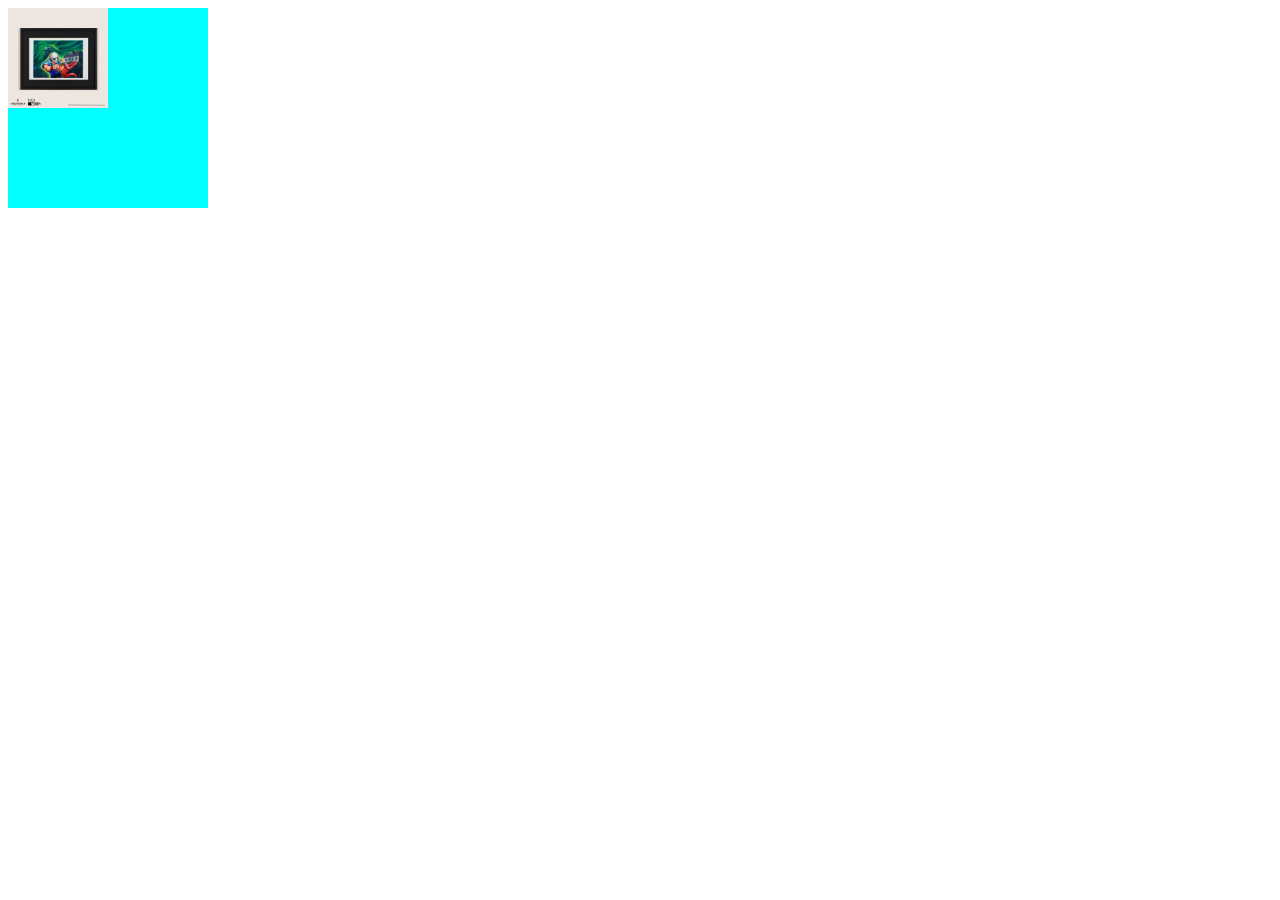
<file: demo.html>
<!DOCTYPE html>
<html lang="en">

<head>
    <meta charset="UTF-8">
    <meta name="viewport" content="width=device-width, initial-scale=1.0">
    <title>Document</title>
    <style>
        .fu {
            width: 200px;
            height: 200px;
            background-color: aqua;
            position: relative;
            overflow: hidden;
        }

        .zi {
            width: 100px;
            height: 100px;
            background-color: aquamarine;
            position: absolute;
            transition: .3s;
        }

        .zi:hover {
            width: 150%;
            height: 150%;
        }
    </style>
</head>

<body>
    <div class="fu">
        <img src="./img/01_SPLATTERHOUSE_fronts-600-re.jpg" alt="" class="zi">
    </div>
</body>

</html>
</file>
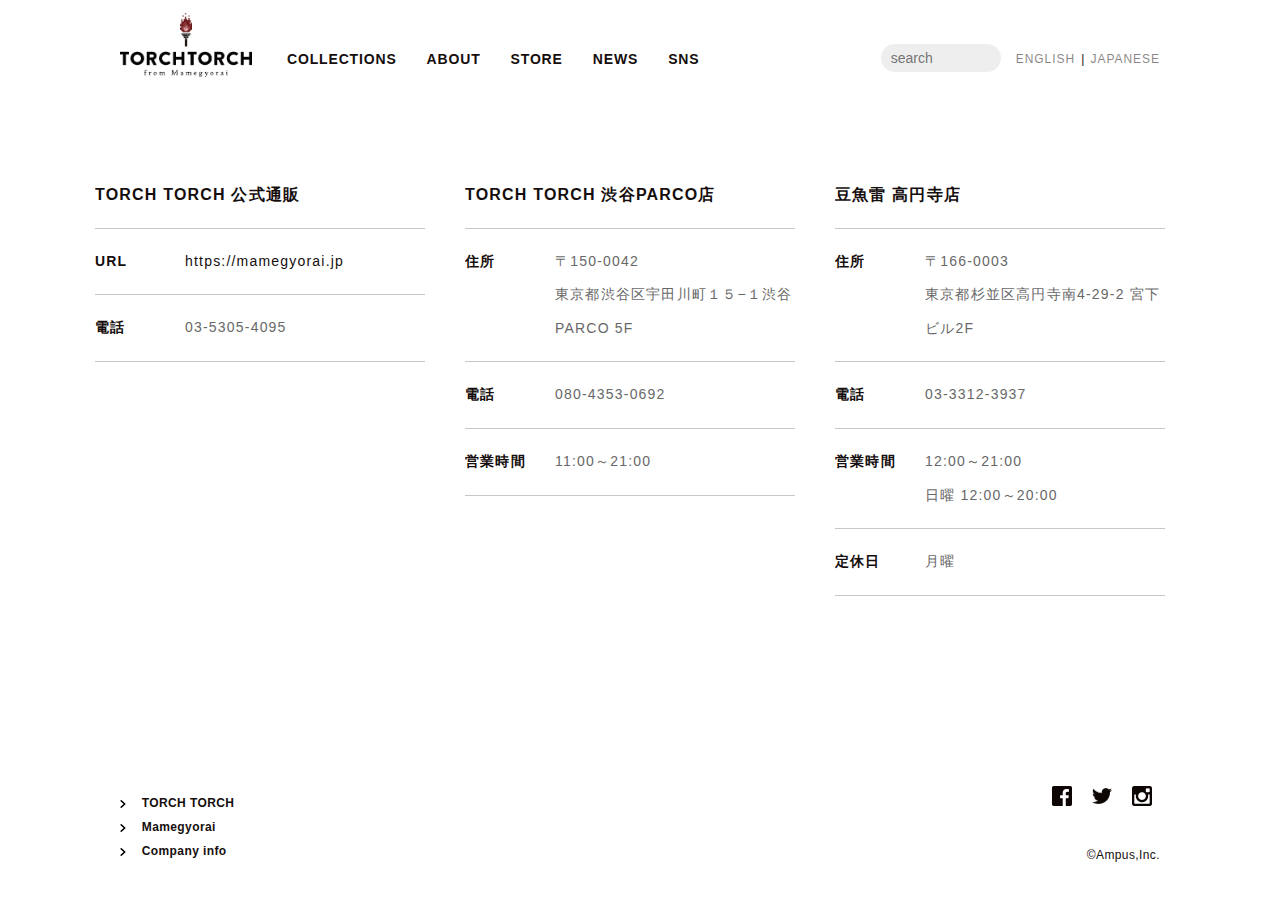
<file: store.html>
<!DOCTYPE html>
<html lang="en">

<head>
    <meta charset="utf-8">
    <title>STORE</title>
    <meta name="description"
        content="映画やゲーム、コミックに音楽。さまざまなカルチャーが取り巻く世界で、好きなコンテンツをファッションの一部として自然に身に着けられる。そんな、日常と“大好き”が融合するデザインを目指し、愛を込め、ファン（製作者）がファン（ユーザー）へとアイテムの数々を贈ります。">
    <meta name="viewport" content="width=device-width, initial-scale=1">

    <link rel="icon" href="./img/favicon.ico">
    <!-- Place favicon.ico in the root directory -->

    <link rel="stylesheet" href="css/normalize.css">
    <link rel="stylesheet" href="css/main.css">

    <meta name="theme-color" content="#fafafa">

    <link rel="stylesheet" href="./css/jquery.bxslider.css">
    <link rel="stylesheet" href="./css/index.css">
    <script src="./js/jquery-3.7.0.min.js"></script>
    <script src="./js/timer.jquery.min.js"></script>
    <script src="./js/jquery.bxslider.js"></script>
    <script src="./js/main.js"></script>
</head>

<body>

    <!-- 顶部导航栏 -->
    <header class="navi">
        <!--  一级菜单  -->
        <ul id="normal" class="dropmenu">
            <li class="menu">
                <a href="./index.html">
                    <img src="./img/logo.png" alt="TORCHTORCH">
                </a>
            </li>
            <li class="menu_txt">
                <a href="https://torchtorch.jp/collection">COLLECTIONS</a>
                <div>
                    <!-- 二级菜单 -->
                    <ul class="menu_txt_items">
                        <li class="dropmenu_sub">
                            <a href="https://torchtorch.jp/title/elden-ring/">
                                <b>ELDEN RING</b>
                            </a>
                            <div class="menu_sub">
                                <!-- 三级菜单 -->
                                <ul>
                                    <li>
                                        <a href="https://torchtorch.jp/collection/elden-ring-radahn-festival-tshirt/">
                                            ラダーン祭りのTシャツ
                                            <p class="sub">2023 | ELDEN RING × TORCH TORCH</p>
                                        </a>
                                    </li>
                                    <li>
                                        <a
                                            href="https://torchtorch.jp/collection/elden-ring-radahn-festival-ring-shoulder-bag/">
                                            ラダーン祭りのリングショルダーバッグ
                                            <p class="sub">2023 | ELDEN RING × TORCH TORCH</p>
                                        </a>
                                    </li>
                                    <li>
                                        <a
                                            href="https://torchtorch.jp/collection/elden-ring-blaidd-the-half-wolf-tshirt/">
                                            半狼のブライヴのTシャツ
                                            <p class="sub">2023 | ELDEN RING × TORCH TORCH</p>
                                        </a>
                                    </li>
                                    <li>
                                        <a
                                            href="https://torchtorch.jp/collection/elden-ring-blaidd-the-half-wolf-ziptote-bag/">
                                            半狼のブライヴのジップトート
                                            <p class="sub">2023 | ELDEN RING × TORCH TORCH</p>
                                        </a>
                                    </li>
                                </ul>
                            </div>
                        </li>
                        <li class="dropmenu_sub">
                            <a href="https://torchtorch.jp/title/bloodborne/">
                                <b>Bloodborne</b>
                            </a>
                            <div class="menu_sub">
                                <!-- 三级菜单 -->
                                <ul>
                                    <li>
                                        <a href="https://torchtorch.jp/collection/bloodborne_old_hunter_badge/">
                                            古びた狩人証
                                            <p class="sub">
                                                2023 | Bloodborne × TORCH TORCH
                                                <br />
                                                シルバーコレクション
                                            </p>
                                        </a>
                                    </li>
                                    <li>
                                        <a href="https://torchtorch.jp/collection/bloodborne_powder_keg_hunter_badge/">
                                            火薬の狩人証
                                            <p class="sub">
                                                2022 | Bloodborne × TORCH TORCH
                                                <br />
                                                シルバーコレクション
                                            </p>
                                        </a>
                                    </li>
                                    <li>
                                        <a href="https://torchtorch.jp/collection/bloodborne_cosmic_eye_watcher_badge/">
                                            星の瞳の狩人証
                                            <p class="sub">
                                                2021 | Bloodborne × TORCH TORCH
                                                <br />
                                                シルバーコレクション
                                            </p>
                                        </a>
                                    </li>
                                    <li>
                                        <a href="https://torchtorch.jp/collection/bloodborne_cainhurst_badge/">
                                            カインの証
                                            <p class="sub">
                                                2021 | Bloodborne × TORCH TORCH
                                                <br />
                                                シルバーコレクション
                                            </p>
                                        </a>
                                    </li>
                                    <li>
                                        <a href="https://torchtorch.jp/collection/bloodborne_firing_hammer_badge/">
                                            撃鉄の狩人証
                                            <p class="sub">
                                                2021 | Bloodborne × TORCH TORCH
                                                <br />
                                                シルバーコレクション
                                            </p>
                                        </a>
                                    </li>
                                    <li>
                                        <a href="https://torchtorch.jp/collection/bloodborne_sword_hunter_badge/">
                                            剣の狩人証
                                            <p class="sub">
                                                2021 | Bloodborne × TORCH TORCH
                                                <br />
                                                シルバーコレクション
                                            </p>
                                        </a>
                                    </li>
                                    <li>
                                        <a href="https://torchtorch.jp/collection/bloodborne_saw_hunter_badge/">
                                            ノコギリの狩人証
                                            <p class="sub">
                                                2021 | Bloodborne × TORCH TORCH
                                                <br />
                                                シルバーコレクション
                                            </p>
                                        </a>
                                    </li>
                                    <li>
                                        <a href="https://torchtorch.jp/collection/bloodborne_wheel_hunter_badge/">
                                            車輪の狩人証
                                            <p class="sub">
                                                2021 | Bloodborne × TORCH TORCH
                                                <br />
                                                シルバーコレクション
                                            </p>
                                        </a>
                                    </li>
                                    <li>
                                        <a href="https://torchtorch.jp/collection/bloodborne_crow_hunter_badge/">
                                            鴉の狩人証
                                            <p class="sub">
                                                2021 | Bloodborne × TORCH TORCH
                                                <br />
                                                シルバーコレクション
                                            </p>
                                        </a>
                                    </li>
                                    <li>
                                        <a href="https://torchtorch.jp/collection/bloodborne_ludwig/">
                                            聖剣のルドウイーク
                                            <p class="sub">
                                                2020 | Bloodborne × TORCH TORCH
                                                <br />
                                                Tシャツコレクション
                                            </p>
                                        </a>
                                    </li>
                                    <li>
                                        <a href="https://torchtorch.jp/collection/bloodborne_mergos_wet_nurse/">
                                            メルゴーの乳母
                                            <p class="sub">
                                                2020 | Bloodborne × TORCH TORCH
                                                <br />
                                                Tシャツコレクション
                                            </p>
                                        </a>
                                    </li>
                                    <li>
                                        <a href="https://torchtorch.jp/collection/bloodborne_valtr/">
                                            連盟の長、ヴァルトール
                                            <p class="sub">
                                                2020 | Bloodborne × TORCH TORCH
                                                <br />
                                                Tシャツコレクション
                                            </p>
                                        </a>
                                    </li>
                                    <li>
                                        <a href="https://torchtorch.jp/collection/bloodborne_celestial_emissary/">
                                            星界からの使者
                                            <p class="sub">
                                                2020 | Bloodborne × TORCH TORCH
                                                <br />
                                                Tシャツコレクション
                                            </p>
                                        </a>
                                    </li>
                                    <li>
                                        <a href="https://torchtorch.jp/collection/bloodborne_maria/">
                                            時計塔のマリア
                                            <p class="sub">
                                                2020 | Bloodborne × TORCH TORCH
                                                <br />
                                                Tシャツコレクション
                                            </p>
                                        </a>
                                    </li>
                                    <li>
                                        <a href="https://torchtorch.jp/collection/bloodborne_ebrietas/">
                                            星の娘、エーブリエタース
                                            <p class="sub">
                                                2020 | Bloodborne × TORCH TORCH
                                                <br />
                                                Tシャツコレクション
                                            </p>
                                        </a>
                                    </li>
                                    <li>
                                        <a href="https://torchtorch.jp/collection/bloodborne_rom/">
                                            白痴の蜘蛛、ロマ
                                            <p class="sub">
                                                2020 | Bloodborne × TORCH TORCH
                                                <br />
                                                Tシャツコレクション
                                            </p>
                                        </a>
                                    </li>
                                    <li>
                                        <a href="https://torchtorch.jp/collection/bloodborne_bloodycrow/">
                                            カインの流血鴉
                                            <p class="sub">
                                                2020 | Bloodborne × TORCH TORCH
                                                <br />
                                                Tシャツコレクション
                                            </p>
                                        </a>
                                    </li>
                                    <li>
                                        <a href="https://torchtorch.jp/collection/bloodborne_lampandmessengers/">
                                            灯りと使者
                                            <p class="sub">
                                                2019 | Bloodborne × TORCH TORCH
                                                <br />
                                                Tシャツコレクション
                                            </p>
                                        </a>
                                    </li>
                                    <li>
                                        <a href="https://torchtorch.jp/collection/bloodborne_gascoigne/">
                                            ガスコイン神父
                                            <p class="sub">
                                                2019 | Bloodborne × TORCH TORCH
                                                <br />
                                                Tシャツコレクション
                                            </p>
                                        </a>
                                    </li>
                                    <li>
                                        <a href="https://torchtorch.jp/collection/bloodborne_alfred/">
                                            血族狩りアルフレ ート
                                            <p class="sub">
                                                2019 | Bloodborne × TORCH TORCH
                                                <br />
                                                Tシャツコレクション
                                            </p>
                                        </a>
                                    </li>
                                    <li>
                                        <a href="https://torchtorch.jp/collection/bloodborne_doll/">
                                            人形
                                            <p class="sub">
                                                2019 | Bloodborne × TORCH TORCH
                                                <br />
                                                Tシャツコレクション
                                            </p>
                                        </a>
                                    </li>
                                    <li>
                                        <a href="https://torchtorch.jp/collection/bloodborne_eileen/">
                                            狩人狩りアイリーン
                                            <p class="sub">
                                                2019 | Bloodborne × TORCH TORCH
                                                <br />
                                                Tシャツコレクション
                                            </p>
                                        </a>
                                    </li>
                                    <li>
                                        <a href="https://torchtorch.jp/collection/bloodborne_micolash/">
                                            悪夢の主、ミコラーシュ
                                            <p class="sub">
                                                2019 | Bloodborne × TORCH TORCH
                                                <br />
                                                Tシャツコレクション
                                            </p>
                                        </a>
                                    </li>
                                    <li>
                                        <a href="https://torchtorch.jp/collection/bloodborne_amygdala/">
                                            アメンドーズ
                                            <p class="sub">
                                                2019 | Bloodborne × TORCH TORCH
                                                <br />
                                                Tシャツコレクション
                                            </p>
                                        </a>
                                    </li>
                                    <li>
                                        <a href="https://torchtorch.jp/collection/bloodborne_cosmos/">
                                            宇宙は空にある
                                            <p class="sub">
                                                2019 | Bloodborne × TORCH TORCH
                                                <br />
                                                Tシャツコレクション
                                            </p>
                                        </a>
                                    </li>
                                </ul>
                            </div>
                        </li>
                        <li class="dropmenu_sub">
                            <a href="https://torchtorch.jp/title/little-nightmares/">
                                <b>LITTLE NIGHTMARES</b>
                            </a>
                            <div class="menu_sub">
                                <!-- 三级菜单 -->
                                <ul>
                                    <li>
                                        <a
                                            href="https://torchtorch.jp/collection/little-nightmares-six-and-nome-hoodie/">
                                            シックスとノームのパーカー
                                            <p class="sub">2022 | リトルナイトメア × TORCH TORCH</p>
                                        </a>
                                    </li>
                                    <li>
                                        <a
                                            href="https://torchtorch.jp/collection/little-nightmares2-mono-and-six-hoodie/">
                                            モノとシックスのパーカー
                                            <p class="sub">2022 | リトルナイトメア × TORCH TORCH</p>
                                        </a>
                                    </li>
                                    <li>
                                        <a href="https://torchtorch.jp/collection/little-nightmares-six-pendant/">
                                            シックスのペンダント
                                            <p class="sub">2022 | リトルナイトメア × TORCH TORCH</p>
                                        </a>
                                    </li>
                                    <li>
                                        <a href="https://torchtorch.jp/collection/little-nightmares-nome-pendant/">
                                            ノームのペンダント
                                            <p class="sub">2022 | リトルナイトメア × TORCH TORCH</p>
                                        </a>
                                    </li>
                                    <li>
                                        <a href="https://torchtorch.jp/collection/little-nightmares-six-and-nome-tee/">
                                            シックスとノームのTシャツ
                                            <p class="sub">2022 | リトルナイトメア × TORCH TORCH</p>
                                        </a>
                                    </li>
                                    <li>
                                        <a href="https://torchtorch.jp/collection/little-nightmares2-mono-and-six-tee/">
                                            モノとシックスのTシャツ
                                            <p class="sub">2022 | リトルナイトメア × TORCH TORCH</p>
                                        </a>
                                    </li>
                                </ul>
                            </div>
                        </li>
                        <li class="dropmenu_sub">
                            <a href="https://torchtorch.jp/title/namco-museum-of-art/">
                                <b>NAMCO MUSEUM of ART</b>
                            </a>
                            <div class="menu_sub">
                                <!-- 三级菜单 -->
                                <ul>
                                    <li>
                                        <a href="https://torchtorch.jp/collection/youkai-douchuki/">
                                            妖怪道中記 キービジュアル 複製原画
                                            <p class="sub">2022 | ナムコミュージアム オブ アート × TORCH TORCH</p>
                                        </a>
                                    </li>
                                    <li>
                                        <a href="https://torchtorch.jp/collection/genpei-touma-den-by-keita-amemiya/">
                                            源平討魔伝 キービジュアル by 雨宮慶太 複製原画
                                            <p class="sub">2021 | ナムコミュージアム オブ アート × TORCH TORCH</p>
                                        </a>
                                    </li>
                                    <li>
                                        <a href="https://torchtorch.jp/collection/genpei-touma-den-by-katsuya-terada/">
                                            源平討魔伝 キービジュアル by 寺田克也 複製原画
                                            <p class="sub">2021 | ナムコミュージアム オブ アート × TORCH TORCH</p>
                                        </a>
                                    </li>
                                    <li>
                                        <a href="https://torchtorch.jp/collection/splatterhouse/">
                                            スプラッターハウス キービジュアル 複製原画
                                            <p class="sub">2023 | ナムコミュージアム オブ アート × TORCH TORCH</p>
                                        </a>
                                    </li>
                                </ul>
                            </div>
                        </li>
                        <li class="dropmenu_sub">
                            <a href="https://torchtorch.jp/title/alien/">
                                <b>ALIEN</b>
                            </a>
                            <div class="menu_sub">
                                <!-- 三级菜单 -->
                                <ul>
                                    <li>
                                        <a href="https://torchtorch.jp/collection/alien_print_jones/">
                                            エイリアン | シルクスクリーンプリント ジョーンズ
                                            <p class="sub">
                                                2022 | エイリアン
                                                <br />
                                                Screen Printing
                                            </p>
                                        </a>
                                    </li>
                                    <li>
                                        <a href="https://torchtorch.jp/collection/alien_print_kane/">
                                            エイリアン | シルクスクリーンプリント ケイン＆エッグ
                                            <p class="sub">
                                                2022 | エイリアン
                                                <br />
                                                Screen Printing
                                            </p>
                                        </a>
                                    </li>
                                    <li>
                                        <a href="https://torchtorch.jp/collection/alien_print_bigchap_l/">
                                            エイリアン | シルクスクリーンプリント ビッグチャップ Size L
                                            <p class="sub">
                                                2022 | エイリアン
                                                <br />
                                                Screen Printing
                                            </p>
                                        </a>
                                    </li>
                                    <li>
                                        <a href="https://torchtorch.jp/collection/alien_print_bigchap/">
                                            エイリアン | シルクスクリーンプリント ビッグチャップ
                                            <p class="sub">
                                                2022 | エイリアン
                                                <br />
                                                Screen Printing
                                            </p>
                                        </a>
                                    </li>
                                    <li>
                                        <a href="https://torchtorch.jp/collection/alien_print_the_8th_passenger/">
                                            エイリアン | シルクスクリーンプリント The 8th Passenger
                                            <p class="sub">
                                                2022 | エイリアン
                                                <br />
                                                Screen Printing
                                            </p>
                                        </a>
                                    </li>
                                    <li>
                                        <a href="https://torchtorch.jp/collection/alien_print_nostromocrew/">
                                            エイリアン | シルクスクリーンプリント 探査隊
                                            <p class="sub">
                                                2022 | エイリアン
                                                <br />
                                                Screen Printing
                                            </p>
                                        </a>
                                    </li>
                                    <li>
                                        <a href="https://torchtorch.jp/collection/alien_print_uscss_nostromo/">
                                            エイリアン | シルクスクリーンプリント ノストロモ号
                                            <p class="sub">
                                                2022 | エイリアン
                                                <br />
                                                Screen Printing
                                            </p>
                                        </a>
                                    </li>
                                    <li>
                                        <a href="https://torchtorch.jp/collection/alien_print_derelictship/">
                                            エイリアン | シルクスクリーンプリント 遺棄船
                                            <p class="sub">
                                                2022 | エイリアン
                                                <br />
                                                Screen Printing
                                            </p>
                                        </a>
                                    </li>
                                    <li>
                                        <a href="https://torchtorch.jp/collection/alien_print_spacejockey/">
                                            エイリアン | シルクスクリーンプリント スペースジョッキー
                                            <p class="sub">
                                                2022 | エイリアン
                                                <br />
                                                Screen Printing
                                            </p>
                                        </a>
                                    </li>
                                    <li>
                                        <a href="https://torchtorch.jp/collection/alien_print_chestburster/">
                                            エイリアン | シルクスクリーンプリント チェストバスター
                                            <p class="sub">
                                                2022 | エイリアン
                                                <br />
                                                Screen Printing
                                            </p>
                                        </a>
                                    </li>
                                    <li>
                                        <a href="https://torchtorch.jp/collection/alien_print_facehugger/">
                                            エイリアン | シルクスクリーンプリント フェイスハガー
                                            <p class="sub">
                                                2022 | エイリアン
                                                <br />
                                                Screen Printing
                                            </p>
                                        </a>
                                    </li>
                                    <li>
                                        <a href="https://torchtorch.jp/collection/alien_print_warrior/">
                                            エイリアン | シルクスクリーンプリント エイリアン・ウォーリアー
                                            <p class="sub">
                                                2022 | エイリアン
                                                <br />
                                                Screen Printing
                                            </p>
                                        </a>
                                    </li>
                                    <li>
                                        <a href="https://torchtorch.jp/collection/alien_print_dog/">
                                            エイリアン | シルクスクリーンプリント ドッグエイリアン
                                            <p class="sub">
                                                2022 | エイリアン
                                                <br />
                                                Screen Printing
                                            </p>
                                        </a>
                                    </li>
                                    <li>
                                        <a href="https://torchtorch.jp/collection/alien_print_newwarrior/">
                                            エイリアン | シルクスクリーンプリント ニューウォーリアー・エイリアン
                                            <p class="sub">
                                                2022 | エイリアン
                                                <br />
                                                Screen Printing
                                            </p>
                                        </a>
                                    </li>
                                    <li>
                                        <a href="https://torchtorch.jp/collection/alien_print_newborn/">
                                            エイリアン | シルクスクリーンプリント ニューボーン・エイリアン
                                            <p class="sub">
                                                2022 | エイリアン
                                                <br />
                                                Screen Printing
                                            </p>
                                        </a>
                                    </li>
                                    <li>
                                        <a href="https://torchtorch.jp/collection/alien_facehugger_ring/">
                                            エイリアン | エイリアン フェイスハガー シルバーリング
                                            <p class="sub">
                                                2021 | エイリアン
                                                <br />
                                                Silver Ring
                                            </p>
                                        </a>
                                    </li>
                                    <li>
                                        <a href="https://torchtorch.jp/collection/alien_chestburster_ring/">
                                            エイリアン | エイリアン チェストバスター シルバーリング
                                            <p class="sub">
                                                2021 | エイリアン
                                                <br />
                                                Silver Ring
                                            </p>
                                        </a>
                                    </li>
                                    <li>
                                        <a href="https://torchtorch.jp/collection/alien_jones/">
                                            エイリアン | ジョーンズ 2WAYトートバッグ
                                            <p class="sub">
                                                2021 | エイリアン1
                                                <br />
                                                2WAY tote bag
                                            </p>
                                        </a>
                                    </li>
                                    <li>
                                        <a href="https://torchtorch.jp/collection/alien_nostromocrew_bag/">
                                            エイリアン | 探査隊 トートバッグ
                                            <p class="sub">
                                                2021 | エイリアン
                                                <br />
                                                2WAY tote bag
                                            </p>
                                        </a>
                                    </li>
                                    <li>
                                        <a href="https://torchtorch.jp/collection/alien_spacejockey/">
                                            エイリアン | スペースジョッキー トートバッグ
                                            <p class="sub">
                                                2021 | エイリアン
                                                <br />
                                                2WAY tote bag
                                            </p>
                                        </a>
                                    </li>
                                    <li>
                                        <a href="https://torchtorch.jp/collection/alien_derelictship/">
                                            エイリアン | 遺棄船 Tシャツ
                                            <p class="sub">
                                                2021 | エイリアン
                                                <br />
                                                T-Shirt
                                            </p>
                                        </a>
                                    </li>
                                    <li>
                                        <a href="https://torchtorch.jp/collection/alien_chestburster/">
                                            エイリアン | チェストバスター Tシャツ
                                            <p class="sub">
                                                2021 | エイリアン
                                                <br />
                                                T-Shirt
                                            </p>
                                        </a>
                                    </li>
                                    <li>
                                        <a href="https://torchtorch.jp/collection/alien_uscss_nostromo/">
                                            エイリアン | ノストロモ号 Tシャツ
                                            <p class="sub">
                                                2021 | エイリアン
                                                <br />
                                                T-Shirt
                                            </p>
                                        </a>
                                    </li>
                                    <li>
                                        <a href="https://torchtorch.jp/collection/alien_newwarrior/">
                                            エイリアン4 | ニューウォーリアー・エイリアン Tシャツ
                                            <p class="sub">
                                                2021 | エイリアン4
                                                <br />
                                                T-Shirt
                                            </p>
                                        </a>
                                    </li>
                                    <li>
                                        <a href="https://torchtorch.jp/collection/alien_bigchap/">
                                            エイリアン | ビッグチャップ Tシャツ
                                            <p class="sub">
                                                2021 | エイリアン
                                                <br />
                                                T-Shirt
                                            </p>
                                        </a>
                                    </li>
                                    <li>
                                        <a href="https://torchtorch.jp/collection/alien_nostromocrew/">
                                            エイリアン | 探査隊 Tシャツ
                                            <p class="sub">
                                                2021 | エイリアン
                                                <br />
                                                T-Shirt
                                            </p>
                                        </a>
                                    </li>
                                    <li>
                                        <a href="https://torchtorch.jp/collection/alien_warrior/">
                                            エイリアン2 | ウォーリアー Tシャツ
                                            <p class="sub">
                                                2021 | エイリアン2
                                                <br />
                                                T-Shirt
                                            </p>
                                        </a>
                                    </li>
                                    <li>
                                        <a href="https://torchtorch.jp/collection/alien_dog/">
                                            エイリアン3 | ドッグエイリアン Tシャツ
                                            <p class="sub">
                                                2021 | エイリアン3
                                                <br />
                                                T-Shirt
                                            </p>
                                        </a>
                                    </li>
                                    <li>
                                        <a href="https://torchtorch.jp/collection/alien_newborn/">
                                            エイリアン4 | ニューボーン Tシャツ
                                            <p class="sub">
                                                2021 | エイリアン4
                                                <br />
                                                T-Shirt
                                            </p>
                                        </a>
                                    </li>
                                </ul>
                            </div>
                        </li>
                        <li class="dropmenu_sub">
                            <a href="https://torchtorch.jp/title/gamera/">
                                <b>GAMERA</b>
                            </a>
                            <div class="menu_sub">
                                <!-- 三级菜单 -->
                                <ul>
                                    <li>
                                        <a href="https://torchtorch.jp/collection/gamera1-normal-ver/">
                                            『ガメラ 大怪獣空中決戦』Normal Ver.
                                            <p class="sub">2022 | 『ガメラ 大怪獣空中決戦』× TORCH TORCH</p>
                                        </a>
                                    </li>
                                    <li>
                                        <a href="https://torchtorch.jp/collection/gamera2-normal-ver/">
                                            『ガメラ2 レギオン襲来』Normal Ver.
                                            <p class="sub">2022 | 『ガメラ2 レギオン襲来』 × TORCH TORCH</p>
                                        </a>
                                    </li>
                                    <li>
                                        <a href="https://torchtorch.jp/collection/gamera3-normal-ver/">
                                            『ガメラ3 邪神＜イリス＞覚醒』Normal Ver.
                                            <p class="sub">2022 | 『ガメラ3 邪神＜イリス＞覚醒』 × TORCH TORCH</p>
                                        </a>
                                    </li>
                                    <li>
                                        <a href="https://torchtorch.jp/collection/gamera1-monotone-ver/">
                                            『ガメラ 大怪獣空中決戦』Monotone Ver.
                                            <p class="sub">2022 | 『ガメラ 大怪獣空中決戦』× TORCH TORCH</p>
                                        </a>
                                    </li>
                                    <li>
                                        <a href="https://torchtorch.jp/collection/gamera2-monotone-ver/">
                                            『ガメラ2 レギオン襲来』Monotone Ver.
                                            <p class="sub">2022 | 『ガメラ2 レギオン襲来』 × TORCH TORCH</p>
                                        </a>
                                    </li>
                                    <li>
                                        <a href="https://torchtorch.jp/collection/gamera3-monotone-ver/">
                                            『ガメラ3 邪神＜イリス＞覚醒』Monotone Ver.
                                            <p class="sub">2022 | 『ガメラ3 邪神＜イリス＞覚醒』 × TORCH TORCH</p>
                                        </a>
                                    </li>
                                </ul>
                            </div>
                        </li>
                        <li class="dropmenu_sub">
                            <a href="https://torchtorch.jp/title/the-last-of-us-part-ii/">
                                <b>THE LAST OF US PART II</b>
                            </a>
                            <div class="menu_sub">
                                <!-- 三级菜单 -->
                                <ul>
                                    <li>
                                        <a
                                            href="https://torchtorch.jp/collection/the-last-of-us-part-ii-space-shuttle-special/">
                                            スペースシャトルのピンズ: スペシャル Ver.
                                            <p class="sub">2021 | THE LAST OF US PART II × TORCH TORCH</p>
                                        </a>
                                    </li>
                                    <li>
                                        <a
                                            href="https://torchtorch.jp/collection/the-last-of-us-part-ii-space-shuttle-normal/">
                                            スペースシャトルのピンズ: ノーマルVer.
                                            <p class="sub">2021 | THE LAST OF US PART II × TORCH TORCH</p>
                                        </a>
                                    </li>
                                    <li>
                                        <a
                                            href="https://torchtorch.jp/collection/the-last-of-us-part-ii-ellie-with-guitar/">
                                            ELLIE with Guitar T-shirt
                                            <p class="sub">2020 | THE LAST OF US PART II × TORCH TORCH</p>
                                        </a>
                                    </li>
                                    <li>
                                        <a
                                            href="https://torchtorch.jp/collection/the-last-of-us-part-ii-ellie-with-rifle/">
                                            ELLIE with Rifle T-shirt
                                            <p class="sub">2020 | THE LAST OF US PART II × TORCH TORCH</p>
                                        </a>
                                    </li>
                                </ul>
                            </div>
                        </li>
                        <li class="dropmenu_sub">
                            <a href="https://torchtorch.jp/title/demons-souls/">
                                <b>Demon's Souls</b>
                            </a>
                            <div class="menu_sub">
                                <!-- 三级菜单 -->
                                <ul>
                                    <li>
                                        <a href="https://torchtorch.jp/collection/demons-souls-maiden-in-black/">
                                            黒衣の火防女
                                            <p class="sub">
                                                2021 | Demon‘s Souls × TORCH TORCH
                                                <br />
                                                Tシャツコレクション
                                            </p>
                                        </a>
                                    </li>
                                    <li>
                                        <a href="https://torchtorch.jp/collection/demons-souls-ostrava-of-boletaria/">
                                            ボーレタリアのオストラヴァ
                                            <p class="sub">
                                                2021 | Demon‘s Souls × TORCH TORCH
                                                <br />
                                                Tシャツコレクション
                                            </p>
                                        </a>
                                    </li>
                                    <li>
                                        <a href="https://torchtorch.jp/collection/demons-souls-yurt-the-silent-chief/">
                                            沈黙の長ユルト
                                            <p class="sub">
                                                2021 | Demon‘s Souls × TORCH TORCH
                                                <br />
                                                Tシャツコレクション
                                            </p>
                                        </a>
                                    </li>
                                    <li>
                                        <a href="https://torchtorch.jp/collection/demons-souls-old-monk/">
                                            黄衣の翁
                                            <p class="sub">
                                                2021 | Demon‘s Souls × TORCH TORCH
                                                <br />
                                                Tシャツコレクション
                                            </p>
                                        </a>
                                    </li>
                                    <li>
                                        <a href="https://torchtorch.jp/collection/demons-souls-mind-flayer/">
                                            塔のラトリアの蛸獄吏
                                            <p class="sub">
                                                2021 | Demon‘s Souls × TORCH TORCH
                                                <br />
                                                Tシャツコレクション
                                            </p>
                                        </a>
                                    </li>
                                </ul>
                            </div>
                        </li>
                        <li class="dropmenu_sub">
                            <a href="https://torchtorch.jp/title/kiyoshi-kurosawa/">
                                <b>Kiyoshi Kurosawa</b>
                            </a>
                            <div class="menu_sub">
                                <!-- 三级菜单 -->
                                <ul>
                                    <li>
                                        <a
                                            href="https://torchtorch.jp/collection/kiyoshi-kurosawasa-cure-the-gun-vs-the-index-finger/">
                                            『CURE』拳銃と指
                                            <p class="sub">
                                                2021 | 黒沢 清アパレルコレクション
                                                <br />
                                                『CURE』
                                            </p>
                                        </a>
                                    </li>
                                    <li>
                                        <a
                                            href="https://torchtorch.jp/collection/kiyoshi-kurosawasa-cure-the-shower-head/">
                                            『CURE』シャワーヘッド
                                            <p class="sub">
                                                2021 | 黒沢 清アパレルコレクション
                                                <br />
                                                『CURE』
                                            </p>
                                        </a>
                                    </li>
                                    <li>
                                        <a
                                            href="https://torchtorch.jp/collection/kiyoshi-kurosawa-cure-the-phonograph/">
                                            『CURE』蓄音機
                                            <p class="sub">
                                                2021 | 黒沢 清アパレルコレクション
                                                <br />
                                                『CURE』
                                            </p>
                                        </a>
                                    </li>
                                    <li>
                                        <a
                                            href="https://torchtorch.jp/collection/kiyoshi-kurosawa-pulse-the-woman-in-the-red-skirt/">
                                            『回路』赤いスカートの女
                                            <p class="sub">
                                                2021 | 黒沢 清アパレルコレクション
                                                <br />
                                                『回路』
                                            </p>
                                        </a>
                                    </li>
                                    <li>
                                        <a
                                            href="https://torchtorch.jp/collection/kiyoshi-kurosawa-pulse-the-forbidden-door/">
                                            『回路』開かずの扉
                                            <p class="sub">
                                                2021 | 黒沢 清アパレルコレクション
                                                <br />
                                                『回路』
                                            </p>
                                        </a>
                                    </li>
                                    <li>
                                        <a href="https://torchtorch.jp/collection/kiyoshi-kurosawa-pulse-dark-room/">
                                            『回路』暗い部屋
                                            <p class="sub">
                                                2021 | 黒沢 清アパレルコレクション
                                                <br />
                                                『回路』
                                            </p>
                                        </a>
                                    </li>
                                    <li>
                                        <a href="https://torchtorch.jp/collection/kiyosh-ikurosawa-serpents-path/">
                                            『蛇の道』
                                            <p class="sub">2021 | 黒沢 清アパレルコレクション</p>
                                        </a>
                                    </li>
                                    <li>
                                        <a href="https://torchtorch.jp/collection/kiyoshi-kurosawa-the-eyes-of-spider/">
                                            『蜘蛛の瞳』
                                            <p class="sub">2021 | 黒沢 清アパレルコレクション</p>
                                        </a>
                                    </li>
                                </ul>
                            </div>
                        </li>
                        <li class="dropmenu_sub">
                            <a href="https://torchtorch.jp/title/dark_souls/">
                                <b>DARK SOULS</b>
                            </a>
                            <div class="menu_sub">
                                <!-- 三级菜单 -->
                                <ul>
                                    <li>
                                        <a href="https://torchtorch.jp/collection/chloranthy_ring/">
                                            緑花の指輪
                                            <p class="sub">
                                                2022 | ダークソウル × TORCH TORCH
                                                <br />
                                                リングコレクション
                                            </p>
                                        </a>
                                    </li>
                                    <li>
                                        <a href="https://torchtorch.jp/collection/darksouls_life_ring/">
                                            生命の指輪
                                            <p class="sub">
                                                2022 | ダークソウル × TORCH TORCH
                                                <br />
                                                リングコレクション
                                            </p>
                                        </a>
                                    </li>
                                    <li>
                                        <a href="https://torchtorch.jp/collection/darksouls_havels_ring/">
                                            ハベルの指輪
                                            <p class="sub">
                                                2022 | ダークソウル × TORCH TORCH
                                                <br />
                                                リングコレクション
                                            </p>
                                        </a>
                                    </li>
                                    <li>
                                        <a href="https://torchtorch.jp/collection/darksouls_ring_of_favor/">
                                            寵愛の指輪
                                            <p class="sub">
                                                2022 | ダークソウル × TORCH TORCH
                                                <br />
                                                リングコレクション
                                            </p>
                                        </a>
                                    </li>
                                    <li>
                                        <a href="https://torchtorch.jp/collection/darksouls_blade_of_the_darkmoon/">
                                            暗月の剣のペンダント
                                            <p class="sub">2022 | ダークソウル × TORCH TORCH</p>
                                        </a>
                                    </li>
                                    <li>
                                        <a href="https://torchtorch.jp/collection/darksouls_twin_princes_encore/">
                                            双王子ローリアンとロスリック (2021Ver.)
                                            <p class="sub">
                                                2021 | ダークソウル × TORCH TORCH
                                                <br />
                                                Tシャツコレクション アンコール
                                            </p>
                                        </a>
                                    </li>
                                    <li>
                                        <a href="https://torchtorch.jp/collection/darksouls_twin_princes_sweat/">
                                            双王子ローリアンとロスリック
                                            <br />
                                            スウェット
                                            <p class="sub">2021 | ダークソウル × TORCH TORCH</p>
                                        </a>
                                    </li>
                                    <li>
                                        <a href="https://torchtorch.jp/collection/darksouls_solaire_of_astora_encore/">
                                            太陽の戦士ソラール (2021Ver.)
                                            <p class="sub">
                                                2021 | ダークソウル × TORCH TORCH
                                                <br />
                                                Tシャツコレクション アンコール
                                            </p>
                                        </a>
                                    </li>
                                    <li>
                                        <a href="https://torchtorch.jp/collection/darksouls_solaire_of_astora_sweat/">
                                            太陽の戦士ソラール スウェット
                                            <p class="sub">2021 | ダークソウル × TORCH TORCH</p>
                                        </a>
                                    </li>
                                    <li>
                                        <a href="https://torchtorch.jp/collection/darksouls_gravelord_nito_encore/">
                                            墓王ニト (2021Ver.)
                                            <p class="sub">
                                                2021 | ダークソウル × TORCH TORCH
                                                <br />
                                                Tシャツコレクション アンコール
                                            </p>
                                        </a>
                                    </li>
                                    <li>
                                        <a href="https://torchtorch.jp/collection/darksouls_gravelord_nito_sweat/">
                                            墓王ニト スウェット
                                            <p class="sub">2021 | ダークソウル × TORCH TORCH</p>
                                        </a>
                                    </li>
                                    <li>
                                        <a href="https://torchtorch.jp/collection/darksouls_8bit_bonfire_encore/">
                                            8bitの篝火 (2021Ver.)
                                            <p class="sub">
                                                2021 | ダークソウル × TORCH TORCH
                                                <br />
                                                Tシャツコレクション アンコール
                                            </p>
                                        </a>
                                    </li>
                                    <li>
                                        <a href="https://torchtorch.jp/collection/darksouls_8bit_bonfire_sweat/">
                                            8bitの篝火 スウェット
                                            <p class="sub">2021 | ダークソウル × TORCH TORCH</p>
                                        </a>
                                    </li>
                                    <li>
                                        <a
                                            href="https://torchtorch.jp/collection/darksouls_slumbering_dragoncrest_ring/">
                                            静かに眠る竜印の指輪
                                            <p class="sub">
                                                2022 | ダークソウル × TORCH TORCH
                                                <br />
                                                リングコレクション
                                            </p>
                                        </a>
                                    </li>
                                    <li>
                                        <a href="https://torchtorch.jp/collection/darksouls_wolf_ring/">
                                            狼の指輪
                                            <p class="sub">
                                                2022 | ダークソウル × TORCH TORCH
                                                <br />
                                                リングコレクション
                                            </p>
                                        </a>
                                    </li>
                                    <li>
                                        <a href="https://torchtorch.jp/collection/darksouls_hornet_ring/">
                                            スズメバチの指輪
                                            <p class="sub">
                                                2022 | ダークソウル × TORCH TORCH
                                                <br />
                                                リングコレクション
                                            </p>
                                        </a>
                                    </li>
                                    <li>
                                        <a
                                            href="https://torchtorch.jp/collection/darksouls_covetous_silver_serpent_ring/">
                                            貪欲な銀の蛇の指輪
                                            <p class="sub">
                                                2022 | ダークソウル × TORCHTORCH
                                                <br />
                                                リングコレクション
                                            </p>
                                        </a>
                                    </li>
                                    <li>
                                        <a href="https://torchtorch.jp/collection/darksouls_ring_of_steel_protection/">
                                            鉄の加護の指輪
                                            <p class="sub">
                                                2022 | ダークソウル × TORCHTORCH
                                                <br />
                                                リングコレクション
                                            </p>
                                        </a>
                                    </li>
                                    <li>
                                        <a href="https://torchtorch.jp/collection/darksouls_silvercat_ring/">
                                            銀猫の指輪
                                            <p class="sub">
                                                2022 | ダークソウル × TORCH TORCH
                                                <br />
                                                リングコレクション
                                            </p>
                                        </a>
                                    </li>
                                    <li>
                                        <a href="https://torchtorch.jp/collection/darksouls_catarina_helm_earring/">
                                            カタリナヘルムのピアス
                                            <p class="sub">2017 | ダークソウル × TORCHTORCH</p>
                                        </a>
                                    </li>
                                    <li>
                                        <a href="https://torchtorch.jp/collection/darksouls_catarina_helm_pendant/">
                                            カタリナヘルムのペンダント
                                            <p class="sub">2017 | ダークソウル × TORCH TORCH</p>
                                        </a>
                                    </li>
                                    <li>
                                        <a href="https://torchtorch.jp/collection/darksouls_mushroom_parent_pendant/">
                                            キノコ人のペンダント
                                            <p class="sub">2022 | ダークソウル × TORCH TORCH</p>
                                        </a>
                                    </li>
                                </ul>
                            </div>
                        </li>
                        <li class="dropmenu_sub">
                            <a href="https://torchtorch.jp/title/moon/">
                                <b>moon</b>
                            </a>
                            <div class="menu_sub">
                                <!-- 三级菜单 -->
                                <ul>
                                    <li>
                                        <a href="https://torchtorch.jp/collection/moon_catch_cap/">
                                            catch! Cap
                                            <p class="sub">2020 | moon × TORCH TORCH</p>
                                        </a>
                                    </li>
                                </ul>
                            </div>
                        </li>
                        <li class="dropmenu_sub">
                            <a href="https://torchtorch.jp/title/sekiro/">
                                <b>SEKIRO: SHADOWS DIE TWICE</b>
                            </a>
                            <div class="menu_sub">
                                <!-- 三级菜单 -->
                                <ul>
                                    <li>
                                        <a href="https://torchtorch.jp/collection/sekiro_shinobi_execution/">
                                            SHINOBI EXECUTION
                                            <p class="sub">
                                                2020 | SEKIRO: SHADOWS DIE TWICE × TORCH TORCH
                                                <br />
                                                Tシャツコレクション
                                            </p>
                                        </a>
                                    </li>
                                    <li>
                                        <a href="https://torchtorch.jp/collection/sekiro_corrupted_monk/">
                                            破戒僧
                                            <p class="sub">
                                                2020 | SEKIRO: SHADOWS DIE TWICE × TORCH TORCH
                                                <br />
                                                Tシャツコレクション
                                            </p>
                                        </a>
                                    </li>
                                    <li>
                                        <a href="https://torchtorch.jp/collection/sekiro_shinobi_prosthetic/">
                                            忍義手
                                            <p class="sub">
                                                2020 | SEKIRO: SHADOWS DIE TWICE × TORCH TORCH
                                                <br />
                                                Tシャツコレクション
                                            </p>
                                        </a>
                                    </li>
                                    <li>
                                        <a href="https://torchtorch.jp/collection/sekiro_tengu/">
                                            葦名の天狗
                                            <p class="sub">
                                                2020 | SEKIRO: SHADOWS DIE TWICE × TORCH TORCH
                                                <br />
                                                Tシャツコレクション
                                            </p>
                                        </a>
                                    </li>
                                    <li>
                                        <a href="https://torchtorch.jp/collection/sekiro_pixel_genichiro/">
                                            ピクセル弦一郎
                                            <p class="sub">
                                                2020 | SEKIRO: SHADOWS DIE TWICE × TORCH TORCH
                                                <br />
                                                Tシャツコレクション
                                            </p>
                                        </a>
                                    </li>
                                    <li>
                                        <a href="https://torchtorch.jp/collection/sekiro_wolf/">
                                            狼
                                            <p class="sub">
                                                2020 | SEKIRO: SHADOWS DIE TWICE × TORCH TORCH
                                                <br />
                                                Tシャツコレクション
                                            </p>
                                        </a>
                                    </li>
                                    <li>
                                        <a href="https://torchtorch.jp/collection/sekiro_hanbei/">
                                            死なず半兵衛
                                            <p class="sub">
                                                2020 | SEKIRO: SHADOWS DIE TWICE × TORCH TORCH
                                                <br />
                                                Tシャツコレクション
                                            </p>
                                        </a>
                                    </li>
                                    <li>
                                        <a href="https://torchtorch.jp/collection/sekiro_divine_heir/">
                                            竜胤の御子
                                            <p class="sub">
                                                2020 | SEKIRO: SHADOWS DIE TWICE × TORCH TORCH
                                                <br />
                                                Tシャツコレクション
                                            </p>
                                        </a>
                                    </li>
                                    <li>
                                        <a href="https://torchtorch.jp/collection/sekiro_genichiro/">
                                            巴流 葦名弦一郎
                                            <p class="sub">
                                                2020 | SEKIRO: SHADOWS DIE TWICE × TORCH TORCH
                                                <br />
                                                Tシャツコレクション
                                            </p>
                                        </a>
                                    </li>
                                    <li>
                                        <a href="https://torchtorch.jp/collection/sekiro_doujun/">
                                            道順
                                            <p class="sub">
                                                2020 | SEKIRO: SHADOWS DIE TWICE × TORCH TORCH
                                                <br />
                                                Tシャツコレクション
                                            </p>
                                        </a>
                                    </li>
                                </ul>
                            </div>
                        </li>
                    </ul>
                </div>
            </li>
            <li class="menu_txt">
                <a href="./about.html">ABOUT</a>
            </li>
            <li class="menu_txt">
                <a href="./store.html">STORE</a>
            </li>
            <li class="menu_txt">
                <a href="https://torchtorch.info/">NEWS</a>
            </li>
            <li class="menu_txt">
                <a>SNS</a>
                <div>
                    <!-- 二级菜单 -->
                    <ul class="menu_txt_items menu_txt_sns">
                        <li class="dropmenu_sub">
                            <a href="https://www.facebook.com/torchtorch.jp/" target="_blank">facebook</a>
                        </li>
                        <li class="dropmenu_sub">
                            <a href="https://twitter.com/torchtorch_jp" target="_blank">twitter</a>
                        </li>
                        <li class="dropmenu_sub">
                            <a href="https://www.instagram.com/torchtorch/" target="_blank">instagram</a>
                        </li>
                    </ul>
                </div>
            </li>
            <!-- 语言选择栏 -->
            <li class="language">
                <ul class="bogo-language-switcher">
                    <li class="en-US en first">
                        <span class="bogo-language-name">
                            <a href="https://torchtorch.jp/en/" title="ENGLISH">ENGLISH</a>
                        </span>
                    </li>
                    <li class="ja current last">
                        <span class="bogo-language-name">
                            <a href="https://torchtorch.jp/" title="JAPANESE">JAPANESE</a>
                        </span>
                    </li>
                </ul>
            </li>
            <!-- 搜索栏 -->
            <li class="search_box">
                <form id="search_form" action="https://www.torchtorch.jp/" method="get">
                    <input id="sbox" type="text" placeholder="search">
                </form>
            </li>
        </ul>
    </header>

    <!-- 页面主体 -->
    <div class="contents-top contents-box">
        <div class="store-contents-wrap">
            <div class="store-single">
                <ul>
                    <li class="inc">
                        <p>TORCH TORCH 公式通販</p>
                    </li>
                    <li>
                        <p class="midashi">URL</p>
                        <p>
                            <a href="https://mamegyorai.jp/net/main/maker_item_list/maker_item_list.aspx?maker=1054"
                                target="_blank">https://mamegyorai.jp</a>
                        </p>
                    </li>
                    <li>
                        <p class="midashi">電話</p>
                        <p>03-5305-4095</p>
                    </li>
                </ul>
            </div>
            <div class="store-single">
                <ul>
                    <li class="inc">
                        <p>TORCH TORCH 渋谷PARCO店</p>
                    </li>
                    <li>
                        <p class="midashi">住所</p>
                        <p>
                            〒150-0042
                            <br />
                            東京都渋谷区宇田川町１５−１渋谷
                            <br />
                            PARCO 5F
                        </p>
                    </li>
                    <li>
                        <p class="midashi">電話</p>
                        <p>080-4353-0692</p>
                    </li>
                    <li>
                        <p class="midashi">営業時間</p>
                        <p>11:00～21:00</p>
                    </li>
                </ul>
            </div>
            <div class="store-single">
                <ul>
                    <li class="inc">
                        <p>豆魚雷 高円寺店</p>
                    </li>
                    <li>
                        <p class="midashi">住所</p>
                        <p>
                            〒166-0003
                            <br />
                            東京都杉並区高円寺南4-29-2 宮下
                            <br />
                            ビル2F
                        </p>
                    </li>
                    <li>
                        <p class="midashi">電話</p>
                        <p>03-3312-3937</p>
                    </li>
                    <li>
                        <p class="midashi">営業時間</p>
                        <p>
                            12:00～21:00
                            <br />
                            日曜 12:00～20:00
                        </p>
                    </li>
                    <li>
                        <p class="midashi">定休日</p>
                        <p>月曜</p>
                    </li>
                </ul>
            </div>
        </div>
        <!-- 底部导航栏 -->
        <footer class="footer">
            <div class="footer-box">
                <p class="arrow-icon">
                    <img src="./img/icon_arrow.png" alt="TORCH TORCH">
                    <a href="http://www.torchtorch.jp/">TORCH TORCH</a>
                </p>
                <p class="arrow-icon">
                    <img src="./img/icon_arrow.png" alt="TORCH TORCH">
                    <a href="https://mamegyorai.jp/">Mamegyorai</a>
                </p>
                <p class="arrow-icon">
                    <img src="./img/icon_arrow.png" alt="TORCH TORCH">
                    <a href="https://torchtorch.jp/company">Company info</a>
                </p>
                <div class="footer-sns">
                    <a href="https://www.facebook.com/torchtorch.jp/" target="_blank">
                        <img src="./img/icon_fb.png">
                    </a>
                    <a href="https://twitter.com/torchtorch_jp" target="_blank">
                        <img src="./img/icon_tw.png">
                    </a>
                    <a href="https://www.instagram.com/torchtorch/" target="_blank">
                        <img src="./img/icon_insta.png">
                    </a>
                </div>
                <p class="copylight">©Ampus,Inc.</p>
            </div>
        </footer>
    </div>
</body>

</html>
</file>
<file: css/main.css>
/*! HTML5 Boilerplate v8.0.0 | MIT License | https://html5boilerplate.com/ */

/* main.css 2.1.0 | MIT License | https://github.com/h5bp/main.css#readme */
/*
 * What follows is the result of much research on cross-browser styling.
 * Credit left inline and big thanks to Nicolas Gallagher, Jonathan Neal,
 * Kroc Camen, and the H5BP dev community and team.
 */

/* ==========================================================================
   Base styles: opinionated defaults
   ========================================================================== */

html {
  color: #222;
  font-size: 1em;
  line-height: 1.4;
}

/*
 * Remove text-shadow in selection highlight:
 * https://twitter.com/miketaylr/status/12228805301
 *
 * Vendor-prefixed and regular ::selection selectors cannot be combined:
 * https://stackoverflow.com/a/16982510/7133471
 *
 * Customize the background color to match your design.
 */

::-moz-selection {
  background: #b3d4fc;
  text-shadow: none;
}

::selection {
  background: #b3d4fc;
  text-shadow: none;
}

/*
 * A better looking default horizontal rule
 */

hr {
  display: block;
  height: 1px;
  border: 0;
  border-top: 1px solid #ccc;
  margin: 1em 0;
  padding: 0;
}

/*
 * Remove the gap between audio, canvas, iframes,
 * images, videos and the bottom of their containers:
 * https://github.com/h5bp/html5-boilerplate/issues/440
 */

audio,
canvas,
iframe,
img,
svg,
video {
  vertical-align: middle;
}

/*
 * Remove default fieldset styles.
 */

fieldset {
  border: 0;
  margin: 0;
  padding: 0;
}

/*
 * Allow only vertical resizing of textareas.
 */

textarea {
  resize: vertical;
}

/* ==========================================================================
   Author's custom styles
   ========================================================================== */

/* ==========================================================================
   Helper classes
   ========================================================================== */

/*
 * Hide visually and from screen readers
 */

.hidden,
[hidden] {
  display: none !important;
}

/*
 * Hide only visually, but have it available for screen readers:
 * https://snook.ca/archives/html_and_css/hiding-content-for-accessibility
 *
 * 1. For long content, line feeds are not interpreted as spaces and small width
 *    causes content to wrap 1 word per line:
 *    https://medium.com/@jessebeach/beware-smushed-off-screen-accessible-text-5952a4c2cbfe
 */

.sr-only {
  border: 0;
  clip: rect(0, 0, 0, 0);
  height: 1px;
  margin: -1px;
  overflow: hidden;
  padding: 0;
  position: absolute;
  white-space: nowrap;
  width: 1px;
  /* 1 */
}

/*
 * Extends the .sr-only class to allow the element
 * to be focusable when navigated to via the keyboard:
 * https://www.drupal.org/node/897638
 */

.sr-only.focusable:active,
.sr-only.focusable:focus {
  clip: auto;
  height: auto;
  margin: 0;
  overflow: visible;
  position: static;
  white-space: inherit;
  width: auto;
}

/*
 * Hide visually and from screen readers, but maintain layout
 */

.invisible {
  visibility: hidden;
}

/*
 * Clearfix: contain floats
 *
 * For modern browsers
 * 1. The space content is one way to avoid an Opera bug when the
 *    `contenteditable` attribute is included anywhere else in the document.
 *    Otherwise it causes space to appear at the top and bottom of elements
 *    that receive the `clearfix` class.
 * 2. The use of `table` rather than `block` is only necessary if using
 *    `:before` to contain the top-margins of child elements.
 */

.clearfix::before,
.clearfix::after {
  content: " ";
  display: table;
}

.clearfix::after {
  clear: both;
}

/* ==========================================================================
   EXAMPLE Media Queries for Responsive Design.
   These examples override the primary ('mobile first') styles.
   Modify as content requires.
   ========================================================================== */

@media only screen and (min-width: 35em) {
  /* Style adjustments for viewports that meet the condition */
}

@media print,
  (-webkit-min-device-pixel-ratio: 1.25),
  (min-resolution: 1.25dppx),
  (min-resolution: 120dpi) {
  /* Style adjustments for high resolution devices */
}

/* ==========================================================================
   Print styles.
   Inlined to avoid the additional HTTP request:
   https://www.phpied.com/delay-loading-your-print-css/
   ========================================================================== */

@media print {
  *,
  *::before,
  *::after {
    background: #fff !important;
    color: #000 !important;
    /* Black prints faster */
    box-shadow: none !important;
    text-shadow: none !important;
  }

  a,
  a:visited {
    text-decoration: underline;
  }

  a[href]::after {
    content: " (" attr(href) ")";
  }

  abbr[title]::after {
    content: " (" attr(title) ")";
  }

  /*
   * Don't show links that are fragment identifiers,
   * or use the `javascript:` pseudo protocol
   */
  a[href^="#"]::after,
  a[href^="javascript:"]::after {
    content: "";
  }

  pre {
    white-space: pre-wrap !important;
  }

  pre,
  blockquote {
    border: 1px solid #999;
    page-break-inside: avoid;
  }

  /*
   * Printing Tables:
   * https://web.archive.org/web/20180815150934/http://css-discuss.incutio.com/wiki/Printing_Tables
   */
  thead {
    display: table-header-group;
  }

  tr,
  img {
    page-break-inside: avoid;
  }

  p,
  h2,
  h3 {
    orphans: 3;
    widows: 3;
  }

  h2,
  h3 {
    page-break-after: avoid;
  }
}
</file>
<file: css/index.css>
/* 清除默认样式 */
/* 去除标签默认 margin 与 padding */
* {
  margin: 0;
  padding: 0;
}
/* 设置网页统一的字体大小、行高、字体系列相关属性 */
body {
  font: 14px futura-pt, Futura, Trebuchet MS, Arial, Helvetica, "游ゴシック", "Yu Gothic", sans-serif;
  color: #150e0d;
}
/* 去除列表默认样式 */
ul,
ol {
  list-style: none;
}
/* 去除默认的倾斜效果 */
em,
i {
  font-style: normal;
}
/* 去除 a 标签默认下划线, 并设置默认文字颜色 */
a {
  text-decoration: none;
  color: #150e0d;
}
/* 设置 img 垂直对齐方式为居中对齐, 去除 img 默认下间隙 */
img {
  vertical-align: middle;
}
/* 去除input默认样式 */
input {
  border: none;
  outline: none;
  color: #150e0d;
}
/* 左浮动 */
.fl {
  float: left;
}
/* 右浮动 */
.fr {
  float: right;
}
/* 双伪元素清除法 */
.clearfix::before,
.clearfix::after {
  content: '';
  display: table;
}
.clearfix::after {
  clear: both;
}
/* 版心居中 */
.wrapper {
  margin: 0 auto;
}
/* 相对定位 */
.rel {
  position: relative;
}
/* 绝对定位 */
.abs {
  position: absolute;
}
/* 开屏图片 */
div.mv {
  width: 100%;
  min-width: 1160px;
  height: 100vh;
  background-color: #ffffff;
  top: 0;
  left: 0;
  overflow: hidden;
  z-index: 1;
  /* logo 大屏 */
  /* 滚动定位页面主体 */
}
div.mv img.torch-logo {
  width: 34%;
  min-width: 34%;
  margin: auto;
  top: 0;
  bottom: 0;
  left: 0;
  right: 0;
  opacity: 0;
  transition: 3s;
}
div.mv a.btn-scroll {
  bottom: -10px;
  right: 5%;
  cursor: pointer;
  line-height: 0;
  opacity: 0;
  transition: 1s;
}
div.mv a.btn-scroll img {
  width: 28px;
}
div.mv a.btn-scroll:hover {
  bottom: 0;
}
/* 顶部导航栏 */
header.navi {
  width: 100%;
  position: fixed;
  top: 0;
  left: 0;
  z-index: 9999;
  background-color: #fff;
  /* 一级菜单 */
}
header.navi ul.dropmenu {
  width: 1040px;
  margin: 0 auto;
  padding: 0;
  /* 语言选择栏 */
  /* 搜索栏 */
}
header.navi ul.dropmenu li.menu,
header.navi ul.dropmenu li.menu_txt {
  height: 42px;
  position: relative;
  float: left;
  margin: 0;
  padding: 0;
  text-align: left;
}
header.navi ul.dropmenu li.menu img,
header.navi ul.dropmenu li.menu_txt img {
  width: 132px;
  margin: 13px 20px 0 0;
}
header.navi ul.dropmenu li.menu_txt {
  padding: 10px 15px 0 15px;
  margin-top: 42px;
  letter-spacing: 0.06em;
}
header.navi ul.dropmenu li.menu_txt a {
  height: 100%;
  display: block;
  line-height: 14px;
  font-weight: 700;
}
header.navi ul.dropmenu li.menu_txt a::after {
  content: "";
  width: 0;
  height: 2px;
  position: absolute;
  bottom: 0;
  left: 50%;
  background-color: #373737;
  transition: 0.3s;
  transform: translateX(-50%);
  z-index: 9999;
}
header.navi ul.dropmenu li.menu_txt a:hover::after {
  width: 30%;
}
header.navi ul.dropmenu li.menu_txt div {
  text-align: center;
  background-color: rgba(255, 255, 255, 0.9);
  position: fixed;
  left: 0;
  right: 0;
  margin: auto;
  padding: 0;
  /* 二级菜单 */
}
header.navi ul.dropmenu li.menu_txt div ul.menu_txt_items {
  min-width: 1040px;
  margin: 0 auto;
  text-align: left;
  display: none;
  overflow: hidden;
  transition: 0.4s;
}
header.navi ul.dropmenu li.menu_txt div ul.menu_txt_items li.dropmenu_sub {
  padding: 20px 25px;
  display: inline-block;
  float: none;
  position: relative;
}
header.navi ul.dropmenu li.menu_txt div ul.menu_txt_items li.dropmenu_sub a {
  padding-bottom: 5px;
  font-size: 13px;
  letter-spacing: 0.05em;
  line-height: 1.3em;
  display: inline-block;
  transition: 0.3s;
}
header.navi ul.dropmenu li.menu_txt div ul.menu_txt_items li.dropmenu_sub a:hover {
  opacity: 0.5;
}
header.navi ul.dropmenu li.menu_txt div ul.menu_txt_items li.dropmenu_sub a:hover::after {
  width: 0;
}
header.navi ul.dropmenu li.menu_txt div ul.menu_txt_items li.dropmenu_sub div.menu_sub {
  width: 0;
  background-color: rgba(255, 255, 255, 0.9);
  position: fixed;
  left: 0;
  right: 0;
  margin: auto;
  margin-top: 20px;
  padding: 0;
  overflow: hidden;
  /* 三级菜单 */
}
header.navi ul.dropmenu li.menu_txt div ul.menu_txt_items li.dropmenu_sub div.menu_sub ul {
  width: 1040px;
  margin: 0 auto;
  text-align: left;
}
header.navi ul.dropmenu li.menu_txt div ul.menu_txt_items li.dropmenu_sub div.menu_sub ul li {
  padding: 0 25px 20px 25px !important;
  display: inline-block;
  float: none;
}
header.navi ul.dropmenu li.menu_txt div ul.menu_txt_items li.dropmenu_sub div.menu_sub ul li a {
  position: relative;
}
header.navi ul.dropmenu li.menu_txt div ul.menu_txt_items li.dropmenu_sub div.menu_sub ul li a p.sub {
  font-size: 10px;
  font-weight: 300;
  letter-spacing: 0.03em;
}
header.navi ul.dropmenu li.menu_txt div ul.menu_txt_items li.dropmenu_sub div.menu_sub ul li a:hover::after {
  width: 0;
}
header.navi ul.dropmenu li.menu_txt div ul.menu_txt_items li.dropmenu_sub:hover div.menu_sub {
  width: 100%;
}
header.navi ul.dropmenu li.menu_txt div ul.menu_txt_sns li.dropmenu_sub {
  padding-left: 560px;
  display: block;
}
header.navi ul.dropmenu li.menu_txt:hover div {
  width: 100%;
}
header.navi ul.dropmenu li.menu_txt:hover div ul.menu_txt_items {
  display: inline-block;
}
header.navi ul.dropmenu li.language {
  padding-top: 52px;
  float: right;
  font-size: 12px;
  letter-spacing: 0.08em;
}
header.navi ul.dropmenu li.language ul.bogo-language-switcher {
  overflow: hidden;
}
header.navi ul.dropmenu li.language ul.bogo-language-switcher li {
  float: left;
}
header.navi ul.dropmenu li.language ul.bogo-language-switcher li span.bogo-language-name a {
  padding-bottom: 2px;
  display: inline-block;
  position: relative;
  transition: 0.3s;
  opacity: 0.5;
}
header.navi ul.dropmenu li.language ul.bogo-language-switcher li a:hover {
  opacity: 1;
}
header.navi ul.dropmenu li.language ul.bogo-language-switcher li.ja::before {
  content: "|";
  margin: 0 1px 0 6px;
}
header.navi ul.dropmenu li.search_box {
  width: 120px;
  height: 28px;
  padding: 0;
  margin: 44px 15px 0 0;
  position: relative;
  float: right;
}
header.navi ul.dropmenu li.search_box #search_form {
  position: relative;
  max-width: 120px;
  margin-bottom: 20px;
}
header.navi ul.dropmenu li.search_box #search_form #sbox {
  width: 100px;
  height: 28px;
  padding: 0 10px;
  border-radius: 25px;
  background: #eee;
  position: absolute;
  left: 0;
  top: 0;
  outline: 0;
}
/* 页面主体 */
div.contents-top {
  width: 100%;
  margin-top: 100vh;
  background-color: #ffffff;
  position: absolute;
  top: 0;
  z-index: 2;
  /* 轮播图 */
  /* 商品 */
  /* 底部导航栏 */
}
div.contents-top #slider {
  width: 100%;
  min-width: 1160px;
  height: 100%;
  min-height: 640px;
  position: relative;
  overflow: hidden;
}
div.contents-top #slider div.slide-wrap {
  width: 3000px;
  height: 610px;
  position: absolute;
  left: 50%;
  margin-left: -1500px;
}
div.contents-top #slider div.slide-wrap ul.bxslider {
  width: 5215%;
  position: relative;
  transition-duration: 0s;
}
div.contents-top #slider div.slide-wrap ul.bxslider li a {
  display: block;
}
div.contents-top #slider div.slide-wrap ul.bxslider li a img {
  width: 100%;
}
div.contents-top #slider div.slide-wrap div.bx-controls {
  width: 0;
  height: 100%;
  margin-left: -320px;
  position: absolute;
  top: 0;
  left: 50%;
  z-index: 99;
}
div.contents-top #slider div.slide-wrap div.bx-controls div.bx-controls-direction {
  max-width: 100%;
  min-width: 640px;
  margin: 0;
  position: absolute;
  top: 0;
}
div.contents-top #slider div.slide-wrap div.bx-controls div.bx-controls-direction a {
  width: 100%;
  height: 608px;
  margin: 0;
  display: block;
  background-color: rgba(255, 255, 255, 0.2);
  color: rgba(0, 0, 0, 0);
  transition: 1s;
}
div.contents-top #slider div.slide-wrap div.bx-controls div.bx-controls-direction a.bx-prev {
  left: -823px;
  text-align: right;
}
div.contents-top #slider div.slide-wrap div.bx-controls div.bx-controls-direction a.bx-prev p {
  background-image: url("../img/icon_arrow_prev.png");
  background-position: right center;
}
div.contents-top #slider div.slide-wrap div.bx-controls div.bx-controls-direction a.bx-next {
  right: -822px;
  text-align: left;
}
div.contents-top #slider div.slide-wrap div.bx-controls div.bx-controls-direction a.bx-next p {
  background-image: url("../img/icon_arrow_next.png");
  background-position: left center;
}
div.contents-top #slider div.slide-wrap div.bx-controls div.bx-controls-direction a.bx-prev p,
div.contents-top #slider div.slide-wrap div.bx-controls div.bx-controls-direction a.bx-next p {
  height: 35px;
  background-repeat: no-repeat;
  position: relative;
  top: 286px;
}
div.contents-top #slider div.slide-wrap div.bx-controls div.bx-controls-direction a:hover {
  background-color: rgba(255, 255, 255, 0.6);
}
div.contents-top #slider div.slide-wrap div.bx-controls div.bx-pager {
  width: 640px;
  bottom: -30px;
}
div.contents-top #slider div.slide-wrap div.bx-controls div.bx-pager div.bx-pager-item {
  border: 0 !important;
}
div.contents-top #slider div.slide-wrap div.bx-controls div.bx-pager div.bx-pager-item a.bx-pager-link {
  width: 20px;
  height: 6px;
  background: #B3B3B3;
}
div.contents-top #slider div.slide-wrap div.bx-controls div.bx-pager div.bx-pager-item a.active {
  background: #150e0d !important;
}
div.contents-top ul.news {
  width: 1160px;
  margin: 200px auto 0;
  overflow: hidden;
}
div.contents-top ul.news li {
  width: 460px;
  margin: 0 60px 120px 60px;
  float: left;
  position: relative;
}
div.contents-top ul.news li p.tag {
  padding: 5px 7px;
  margin-bottom: 12px;
  background-color: #150e0d;
  font-style: normal;
  font-weight: 700;
  color: #f2f2f2;
  letter-spacing: 1.6px;
  vertical-align: middle;
  display: inline-block;
}
div.contents-top ul.news li a.news-link div.news-img {
  width: 460px;
  height: 460px;
  position: relative;
  overflow: hidden;
}
div.contents-top ul.news li a.news-link div.news-img img {
  width: 100%;
}
div.contents-top ul.news li a.news-link div.news-img div.mask {
  width: 100%;
  height: 100%;
  background-color: rgba(0, 0, 0, 0.6);
  position: absolute;
  top: 0;
  left: 0;
  opacity: 0;
  transition: all 0.6s ease;
}
div.contents-top ul.news li a.news-link div.news-img div.mask div.caption {
  font-style: normal;
  font-weight: 700;
  letter-spacing: 1.4px;
  line-height: 1.4em;
  text-align: center;
  color: #fff;
  opacity: 0;
  transition: all 1.2s ease;
}
div.contents-top ul.news li a.news-link div.news-img div.mask div.caption p.sub {
  font-size: 12px;
  font-weight: 300;
}
div.contents-top ul.news li div.news-img:hover div.mask {
  opacity: 1 !important;
  padding-top: 210px;
}
div.contents-top ul.news li div.news-img:hover div.mask div.caption {
  opacity: 1 !important;
}
div.contents-top ul.news li p.update {
  margin-top: 6px;
  font-size: 10px;
  letter-spacing: 0.6px;
  text-align: right;
}
div.contents-top footer.footer {
  width: 100%;
  min-width: 1040px;
  position: relative;
  z-index: 100;
}
div.contents-top footer.footer div.footer-box {
  width: 1040px;
  padding: 20px 0;
  margin: 0 auto;
  position: relative;
  overflow: hidden;
}
div.contents-top footer.footer div.footer-box p.arrow-icon {
  margin-bottom: 10px;
  font-size: 12px;
  letter-spacing: 0.4px;
}
div.contents-top footer.footer div.footer-box p.arrow-icon a {
  padding-left: 12px;
  font-weight: 700;
  transition: 1s;
}
div.contents-top footer.footer div.footer-box p.arrow-icon a:hover {
  opacity: 0.5;
}
div.contents-top footer.footer div.footer-box div.footer-sns {
  margin: auto;
  text-align: right;
  position: absolute;
  top: 10px;
  right: 0;
}
div.contents-top footer.footer div.footer-box div.footer-sns a {
  transition: 1s;
}
div.contents-top footer.footer div.footer-box div.footer-sns a img {
  width: 20px;
  margin: 0 8px;
}
div.contents-top footer.footer div.footer-box div.footer-sns a:hover {
  opacity: 0.5;
}
div.contents-top footer.footer div.footer-box p.copylight {
  margin: -20px 0 10px 0;
  font-size: 12px;
  letter-spacing: 0.4px;
  text-align: right;
}
div.contents-box {
  width: 1040px;
  z-index: 100;
  margin: 0 auto;
  margin-top: 94px;
  padding-top: 86px;
  position: relative;
}
div.contents-box div.about-contents-brand {
  width: 1040px;
  text-align: center;
  letter-spacing: 1.2px;
  line-height: 2.4em;
  margin-bottom: 180px;
}
div.contents-box div.about-contents-brand p {
  box-sizing: border-box;
  font-size: 18px;
  font-weight: 700;
  line-height: 2em;
  margin: 93px 0 80px;
}
div.store-contents-wrap {
  width: 1140px;
  letter-spacing: 1.2px;
  line-height: 2.4em;
  overflow: hidden;
  margin: 0 auto;
  margin-left: -50px;
  margin-bottom: 180px;
}
div.store-contents-wrap div.store-single {
  width: 320px;
  margin: 0 25px;
  float: left;
}
div.store-contents-wrap div.store-single ul {
  width: 330px;
  text-align: left;
  overflow: hidden;
  display: inline-block;
  vertical-align: bottom;
}
div.store-contents-wrap div.store-single ul li {
  padding: 16px 0;
  border-bottom: 1px solid #c7c7c7;
  color: #686868;
}
div.store-contents-wrap div.store-single ul li p {
  display: table-cell;
}
div.store-contents-wrap div.store-single ul li p.midashi {
  font-weight: 700;
  width: 90px;
  float: left;
  color: #150e0d;
}
div.store-contents-wrap div.store-single ul li.inc {
  font-size: 16px;
  font-weight: 700;
  margin-top: -18px;
  color: #150e0d;
}
</file>
